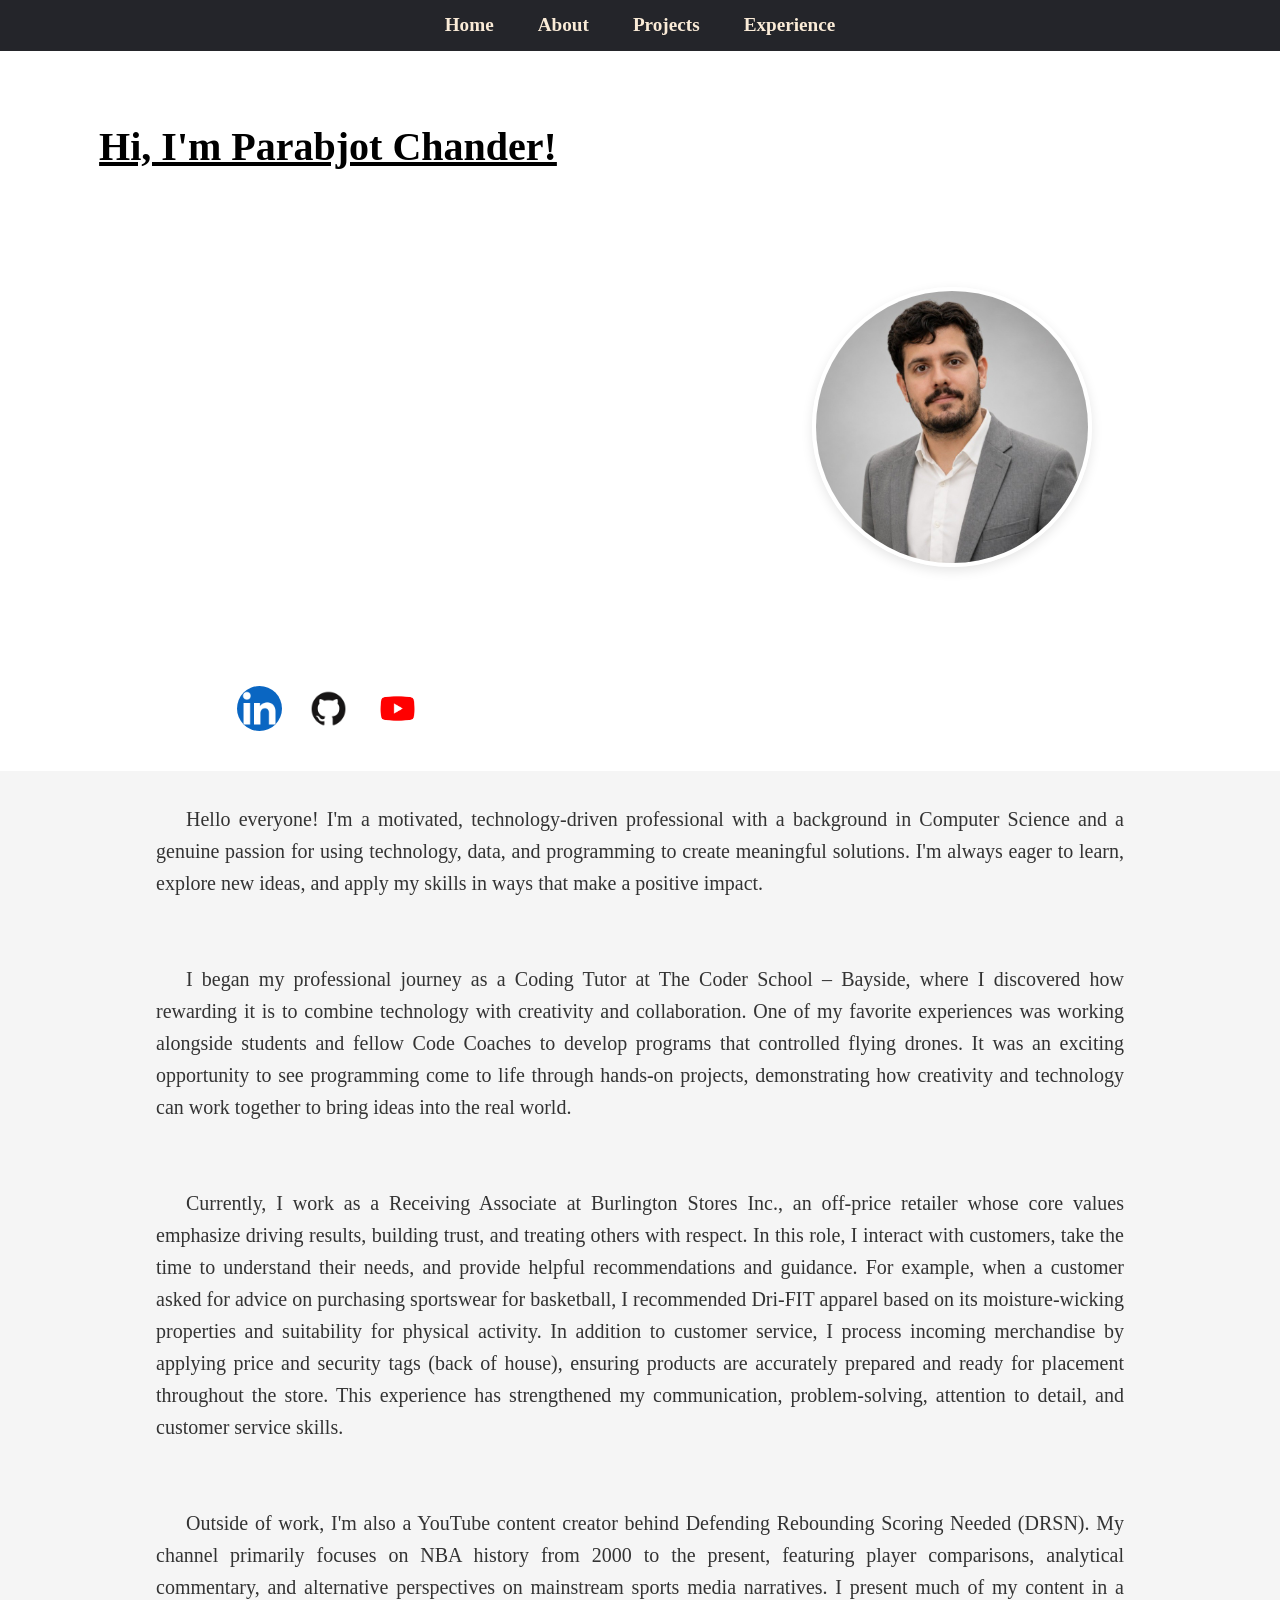
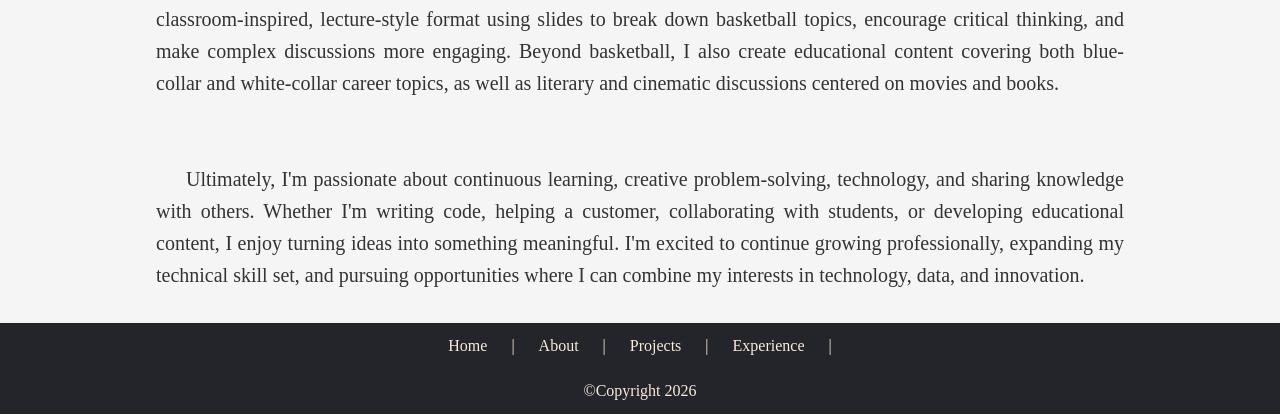
<file: docs/index.html>
<!DOCTYPE html>

<html lang="en">

   <head>
      
      <meta charset="UTF-8">
      <title>Home</title>
      <link rel="stylesheet" href="css/nav_style.css">   
      <link rel="stylesheet" href="css/home_style.css">
   
   </head>

   <body>
      
      <div id ="nav">
         
         <nav>
            
            <ul>
               <li> <a href="index.html"> Home </a> </li>
               <li> <a href="about.html"> About</a> </li>
               <li> <a href="projects.html"> Projects</a> </li>
               <li> <a href="experience.html"> Experience</a> </li>
            </ul>
         
         </nav>
      
      </div>
   
      <div id="body">
         
         <div class="htext">   
            <h2 id="introT">Hi, I'm Parabjot Chander!</h2>
         
            <div id="social">
               <a href="https://www.linkedin.com/in/parabjotchander/"> <img class="imageLinks1" src="images/linkedin.png" alt="Linkedin Link" loading="lazy"> </a>
               <a href="https://github.com/ParabjotChander"> <img class="imageLinks2" src="images/github.png" alt="Github Link" loading="lazy"></a>
               <a href="https://www.youtube.com/@ParabjotChander"> <img class="imageLinks3" src="images/youtube.png" alt="Youtube Link" loading="lazy"></a>
            </div>
         </div>
      
         <div class="profile">
            <img id="prof" src="images/Linkedin Profile Pic Updated.jpeg" alt="My Profile Picture" loading="lazy">   
         </div>
      
      </div>
      
      <div id="Description">

         <p id="introD"> 
            Hello everyone! I'm a motivated, technology-driven professional with a background in Computer Science and a genuine passion for using technology, data, and programming to create meaningful solutions. I'm always eager to learn, explore new ideas, and apply my skills in ways that make a positive impact.
         </p>

         <p id="introD"> 
            I began my professional journey as a Coding Tutor at The Coder School – Bayside, where I discovered how rewarding it is to combine technology with creativity and collaboration. One of my favorite experiences was working alongside students and fellow Code Coaches to develop programs that controlled flying drones. It was an exciting opportunity to see programming come to life through hands-on projects, demonstrating how creativity and technology can work together to bring ideas into the real world.

         </p>

         <p id="introD"> 
            Currently, I work as a Receiving Associate at Burlington Stores Inc., an off-price retailer whose core values emphasize driving results, building trust, and treating others with respect. In this role, I interact with customers, take the time to understand their needs, and provide helpful recommendations and guidance. For example, when a customer asked for advice on purchasing sportswear for basketball, I recommended Dri-FIT apparel based on its moisture-wicking properties and suitability for physical activity. In addition to customer service, I process incoming merchandise by applying price and security tags (back of house), ensuring products are accurately prepared and ready for placement throughout the store. This experience has strengthened my communication, problem-solving, attention to detail, and customer service skills.
         </p>

         <p id="introD"> 
            Outside of work, I'm also a YouTube content creator behind Defending Rebounding Scoring Needed (DRSN). My channel primarily focuses on NBA history from 2000 to the present, featuring player comparisons, analytical commentary, and alternative perspectives on mainstream sports media narratives. I present much of my content in a classroom-inspired, lecture-style format using slides to break down basketball topics, encourage critical thinking, and make complex discussions more engaging. Beyond basketball, I also create educational content covering both blue-collar and white-collar career topics, as well as literary and cinematic discussions centered on movies and books.
         </p>
      
         <p id="introD"> 
            Ultimately, I'm passionate about continuous learning, creative problem-solving, technology, and sharing knowledge with others. Whether I'm writing code, helping a customer, collaborating with students, or developing educational content, I enjoy turning ideas into something meaningful. I'm excited to continue growing professionally, expanding my technical skill set, and pursuing opportunities where I can combine my interests in technology, data, and innovation.
         </p>
      
      </div>
      
      
      <footer id="foot">
         
         <div id="upperFoot">
            
            <p> <a href="index.html"> Home </a> </p>
            <p> | </p>
            <p> <a href="about.html"> About</a> </p>
            <p> | </p>
            <p> <a href="projects.html"> Projects</a> </p>
            <p> | </p>
            <p> <a href="experience.html"> Experience</a></p>
            <p> | </p>

         </div>
      
         <div id="lowerFoot">
            <p>&copy;Copyright 2026</p>
         </div>
      
      </footer>
   
   </body>

</html>
</file>
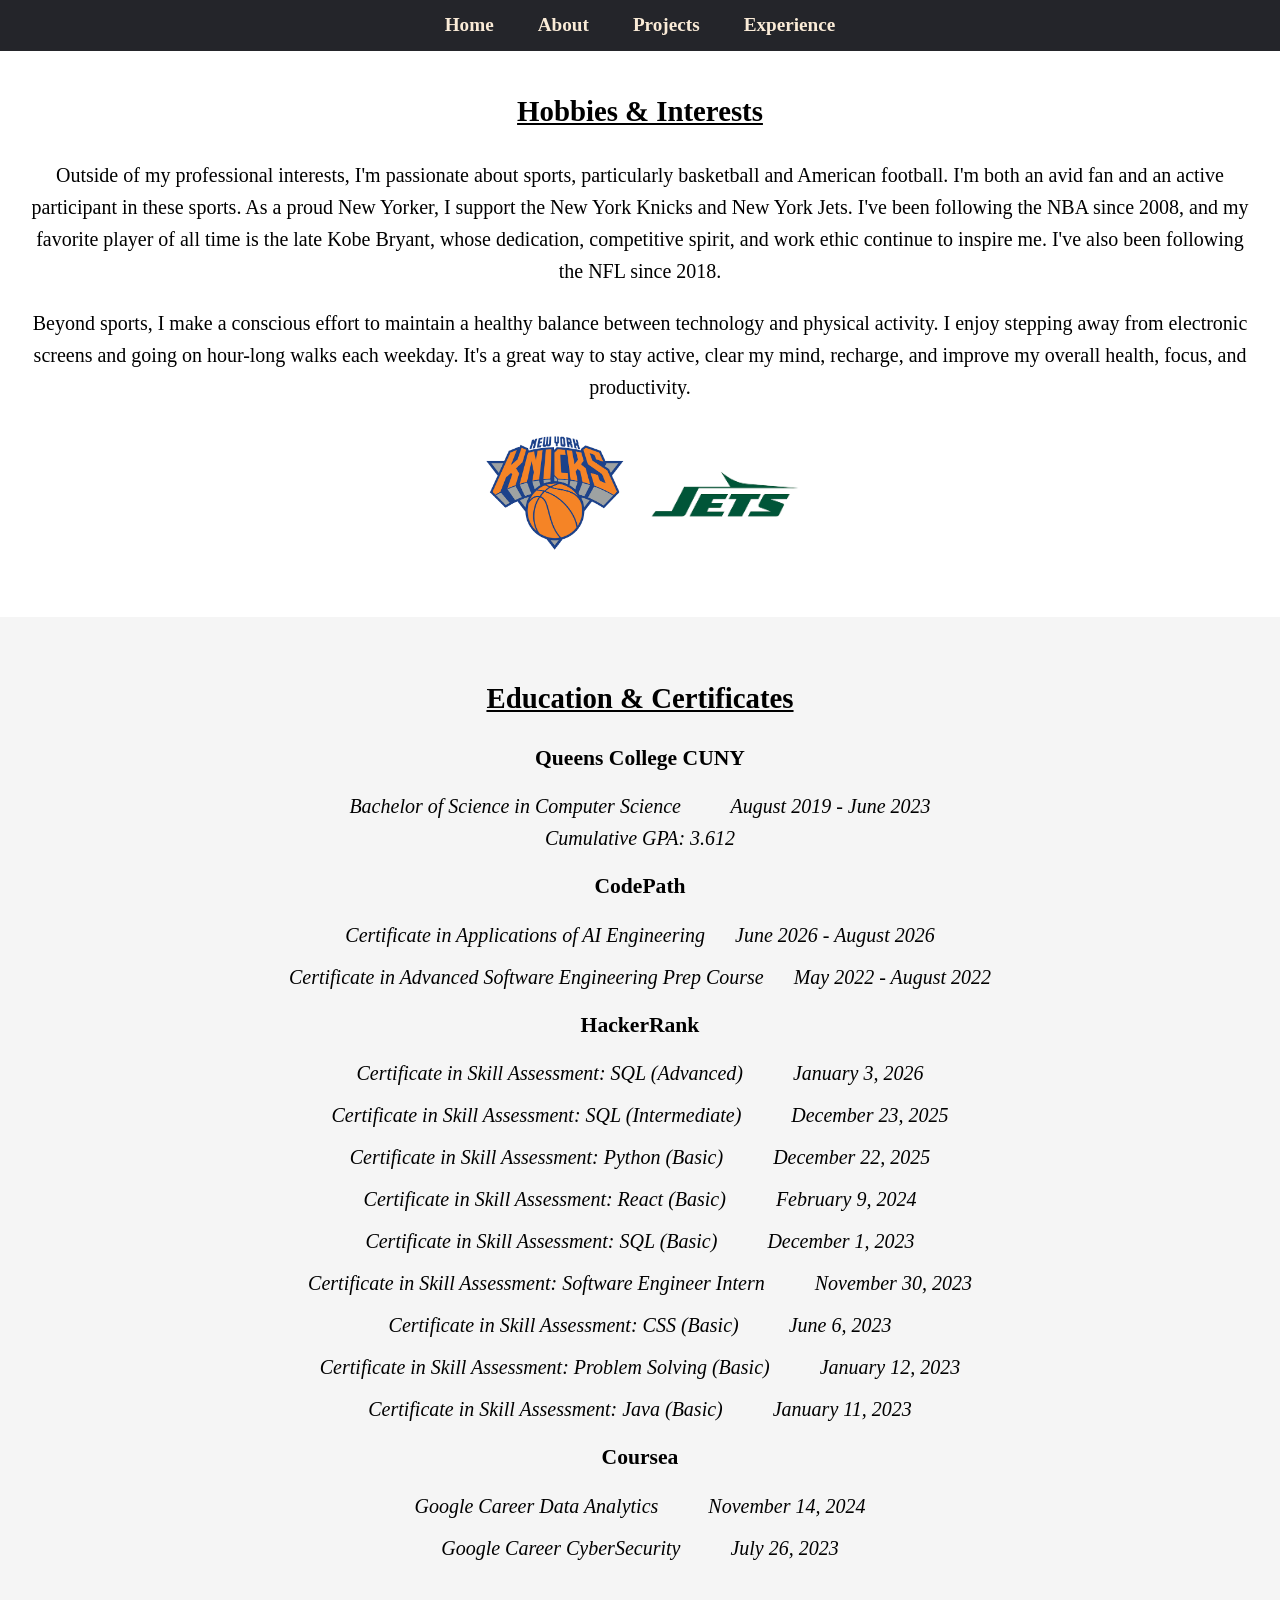
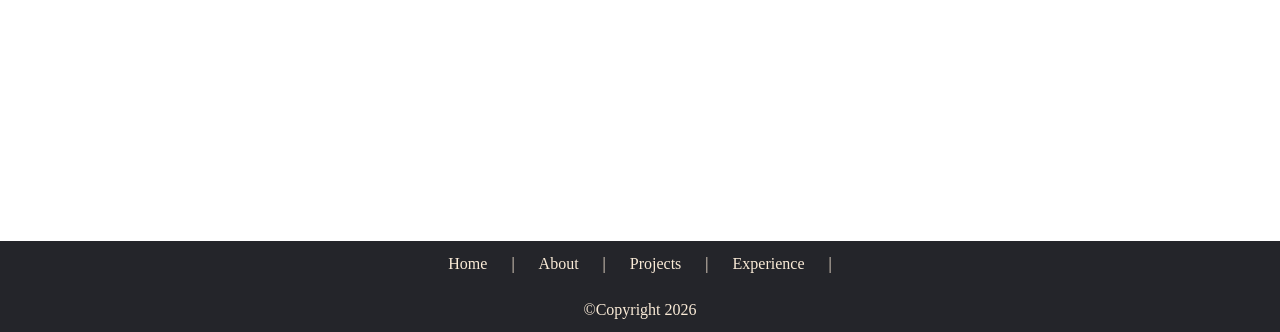
<file: docs/about.html>
<!DOCTYPE html>

<html lang="en">

   <head>
      
      <meta charset="UTF-8">
      <title>About</title>
      <link rel="stylesheet" href="css/nav_style.css">
      <link rel="stylesheet" href="css/about_style.css">
   
   </head>

   <body>
      
      <div id ="nav">
         
         <nav>
            
            <ul>
               <li> <a href="index.html"> Home </a> </li>
               <li> <a href="about.html"> About</a> </li>
               <li> <a href="projects.html"> Projects</a> </li>
               <li> <a href="experience.html"> Experience</a> </li>
            </ul>
         
         </nav>
      
      </div>
   
      <div id="body">
         
         <div id="hobbies">

            <h2>Hobbies & Interests</h2>
            
            <p>Outside of my professional interests, I'm passionate about sports, particularly basketball and American football. I'm both an avid fan and an active participant in these sports. As a proud New Yorker, I support the New York Knicks and New York Jets. I've been following the NBA since 2008, and my favorite player of all time is the late Kobe Bryant, whose dedication, competitive spirit, and work ethic continue to inspire me. I've also been following the NFL since 2018.</p>
         
            <p>Beyond sports, I make a conscious effort to maintain a healthy balance between technology and physical activity. I enjoy stepping away from electronic screens and going on hour-long walks each weekday. It's a great way to stay active, clear my mind, recharge, and improve my overall health, focus, and productivity.</p>
         
            <div id="hobbies_images">

               <img src="images/New York Knicks Logo.png" alt="New York Knicks Logo" loading="lazy">
            
               <img src="images/New York Jets Logo.png" alt="New York Jets Logo" loading="lazy">
         
            </div>
         
         </div>
         
         <div id="school">
            
            <h2>Education & Certificates</h2>
            
            <p class="sub"> Queens College CUNY</p>
            <p class="det">Bachelor of Science in Computer Science &nbsp;&nbsp;&nbsp;&nbsp;&nbsp;&nbsp;&nbsp;&nbsp;  August 2019 - June 2023	<br> Cumulative GPA: 3.612 </p>
            <p class="sub"> CodePath</p>
            <p class="det"> Certificate in Applications of AI Engineering &nbsp;&nbsp;&nbsp;&nbsp; June 2026 - August 2026 </p>
            <p class="det"> Certificate in Advanced Software Engineering Prep Course &nbsp;&nbsp;&nbsp;&nbsp; May 2022 - August 2022 </p>
            <p class="sub">HackerRank </p>
            <p class="det"> Certificate in Skill Assessment: SQL (Advanced) &nbsp;&nbsp;&nbsp;&nbsp;&nbsp;&nbsp;&nbsp;&nbsp; January 3, 2026 </p>
            <p class="det"> Certificate in Skill Assessment: SQL (Intermediate) &nbsp;&nbsp;&nbsp;&nbsp;&nbsp;&nbsp;&nbsp;&nbsp; December 23, 2025 </p>
            <p class="det"> Certificate in Skill Assessment: Python (Basic) &nbsp;&nbsp;&nbsp;&nbsp;&nbsp;&nbsp;&nbsp;&nbsp; December 22, 2025 </p>
            <p class="det"> Certificate in Skill Assessment: React (Basic) &nbsp;&nbsp;&nbsp;&nbsp;&nbsp;&nbsp;&nbsp;&nbsp; February 9, 2024 </p>
            <p class="det"> Certificate in Skill Assessment: SQL (Basic) &nbsp;&nbsp;&nbsp;&nbsp;&nbsp;&nbsp;&nbsp;&nbsp; December 1, 2023 </p>
            <p class="det"> Certificate in Skill Assessment: Software Engineer Intern &nbsp;&nbsp;&nbsp;&nbsp;&nbsp;&nbsp;&nbsp;&nbsp; November 30, 2023 </p>
            <p class="det"> Certificate in Skill Assessment: CSS (Basic) &nbsp;&nbsp;&nbsp;&nbsp;&nbsp;&nbsp;&nbsp;&nbsp; June 6, 2023 </p>
            <p class="det"> Certificate in Skill Assessment: Problem Solving (Basic) &nbsp;&nbsp;&nbsp;&nbsp;&nbsp;&nbsp;&nbsp;&nbsp; January 12, 2023 </p>
            <p class="det"> Certificate in Skill Assessment: Java (Basic)  &nbsp;&nbsp;&nbsp;&nbsp;&nbsp;&nbsp;&nbsp;&nbsp; January 11, 2023 </p>
            <p class="sub"> Coursea </p>
            <p class="det"> Google Career Data Analytics &nbsp;&nbsp;&nbsp;&nbsp;&nbsp;&nbsp;&nbsp;&nbsp; November 14, 2024 </p>
            <p class="det"> Google Career CyberSecurity &nbsp;&nbsp;&nbsp;&nbsp;&nbsp;&nbsp;&nbsp;&nbsp; July 26, 2023 </p>
            
         
         </div>
         
         
         <div id="name">

            <div class="lettersAB show">
               <h2 class="nbaHuge">P</h2>
               <p class="nbaSmall">Patient</p>
            </div>   
   
            <div class="lettersAB">
               <h2 class="nbaHuge">A</h2>
               <p class="nbaSmall">Adequate</p>
            </div> 
   
            <div class="lettersAB">
               <h2 class="nbaHuge">R</h2>
               <p class="nbaSmall">Ready</p>
            </div> 
   
            <div class="lettersAB">
               <h2 class="nbaHuge">A</h2>
               <p class="nbaSmall">Accountable</p>
            </div> 
   
            <div class="lettersAB">
               <h2 class="nbaHuge">B</h2>
               <p class="nbaSmall">Bright-Eyed</p>
            </div> 
   
            <div class="lettersAB">
               <h2 class="nbaHuge">J</h2>
               <p class="nbaSmall">Joyous</p>
            </div> 
   
            <div class="lettersAB">
               <h2 class="nbaHuge">O</h2>
               <p class="nbaSmall">Objective</p>
            </div> 
   
            <div class="lettersAB">
               <h2 class="nbaHuge">T</h2>
               <p class="nbaSmall">Trustworthy</p>
            </div> 
         
         </div>
      
      </div>
      
      
      <footer id="foot">
         
         <div id="upperFoot">
            
            <p> <a href="index.html"> Home </a> </p>
            <p> | </p>
            <p> <a href="about.html"> About</a> </p>
            <p> | </p>
            <p> <a href="projects.html"> Projects</a> </p>
            <p> | </p>
            <p> <a href="experience.html"> Experience</a></p>
            <p> | </p>

         </div>
      
         <div id="lowerFoot">
            <p>&copy;Copyright 2026</p>
         </div>
      
      </footer>
   
      <script src="js/about.js"></script>
   
   </body>

</html>
</file>
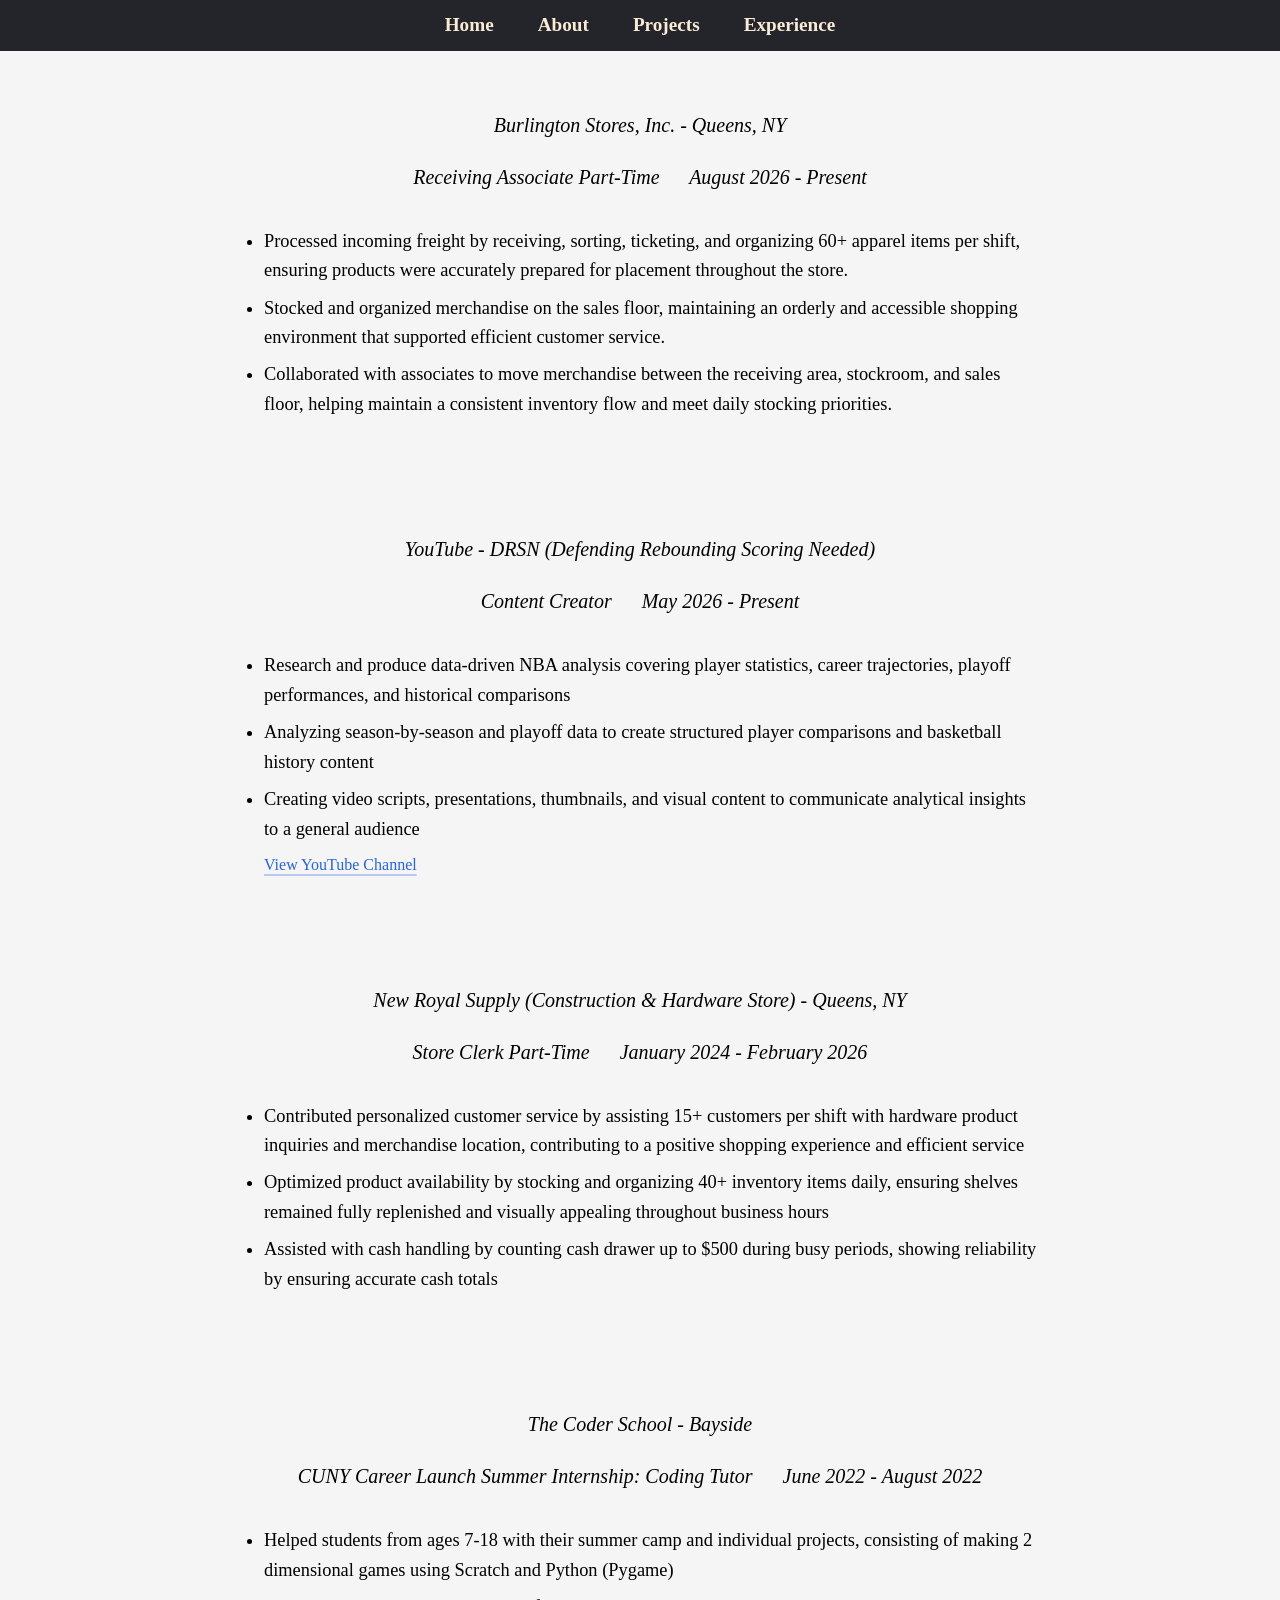
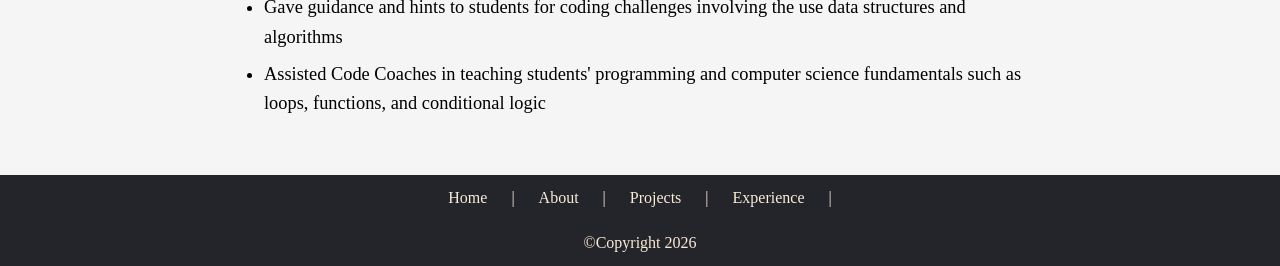
<file: docs/experience.html>
<!DOCTYPE html>

<html lang="en">

   <head>
      
      <meta charset="UTF-8">
      <title>Experience</title>
      <link rel="stylesheet" href="css/nav_style.css">
      <link rel="stylesheet" href="css/experience_style.css">
   
   </head>

   <body>
      
      <div id ="nav">
         
         <nav>
            
            <ul>
               <li> <a href="index.html"> Home </a> </li>
               <li> <a href="about.html"> About</a> </li>
               <li> <a href="projects.html"> Projects</a> </li>
               <li> <a href="experience.html"> Experience</a> </li>
            </ul>
         
         </nav>
      
      </div>
   
      <div id="body">
         
         <div id="work">
            
            <p>Burlington Stores, Inc. - Queens, NY</p>
            <p>Receiving Associate Part-Time &nbsp;&nbsp;&nbsp;&nbsp; August 2026 - Present </p>
            
            <ul>
               <li>Processed incoming freight by receiving, sorting, ticketing, and organizing 60+ apparel items per shift, ensuring products were accurately prepared for placement throughout the store. </li>
               <li>Stocked and organized merchandise on the sales floor, maintaining an orderly and accessible shopping environment that supported efficient customer service.</li>
               <li>Collaborated with associates to move merchandise between the receiving area, stockroom, and sales floor, helping maintain a consistent inventory flow and meet daily stocking priorities. </li>
            </ul>
         
         </div>
         
         <div id="work">
            
            <p>YouTube - DRSN (Defending Rebounding Scoring Needed) </p>
            <p>Content Creator &nbsp;&nbsp;&nbsp;&nbsp; May 2026 - Present </p>
            
            <ul>
               <li>Research and produce data-driven NBA analysis covering player statistics, career trajectories, playoff performances, and historical comparisons </li>
               <li>Analyzing season-by-season and playoff data to create structured player comparisons and basketball history content </li>
               <li>Creating video scripts, presentations, thumbnails, and visual content to communicate analytical insights to a general audience </li>
               <a href="https://www.youtube.com/@ParabjotChander" target="_blank">View YouTube Channel</a>
            </ul>
         
         </div>

         <div id="work">
            
            <p>New Royal Supply (Construction & Hardware Store) - Queens, NY </p>
            <p>Store Clerk Part-Time &nbsp;&nbsp;&nbsp;&nbsp; January 2024 - February 2026 </p>
            
            <ul>
               <li>Contributed personalized customer service by assisting 15+ customers per shift with hardware product inquiries and merchandise location, contributing to a positive shopping experience and efficient service </li>
               <li>Optimized product availability by stocking and organizing 40+ inventory items daily, ensuring shelves remained fully replenished and visually appealing throughout business hours</li>
               <li>Assisted with cash handling by counting cash drawer up to $500 during busy periods, showing reliability by ensuring accurate cash totals </li>
            </ul>
         
         </div>
         
         <div id="work">
            
            <p>The Coder School - Bayside </p>
            <p>CUNY Career Launch Summer Internship: Coding Tutor &nbsp;&nbsp;&nbsp;&nbsp; June 2022 - August 2022 </p>
            
            <ul>
               <li>Helped students from ages 7-18 with their summer camp and individual projects, consisting of making 2 dimensional games using Scratch and Python (Pygame) </li>
               <li>Gave guidance and hints to students for coding challenges involving the use data structures and algorithms </li>
               <li>Assisted Code Coaches in teaching students' programming and computer science fundamentals such as loops, functions, and conditional logic </li>
            </ul>
         
         </div>
      
      </div>
      
      
      <footer id="foot">
         
         <div id="upperFoot">
            
            <p> <a href="index.html"> Home </a> </p>
            <p> | </p>
            <p> <a href="about.html"> About</a> </p>
            <p> | </p>
            <p> <a href="projects.html"> Projects</a> </p>
            <p> | </p>
            <p> <a href="experience.html"> Experience</a></p>
            <p> | </p>

         </div>
      
         <div id="lowerFoot">
            <p>&copy;Copyright 2026</p>
         </div>
      
      </footer>
   
   </body>

</html>
</file>
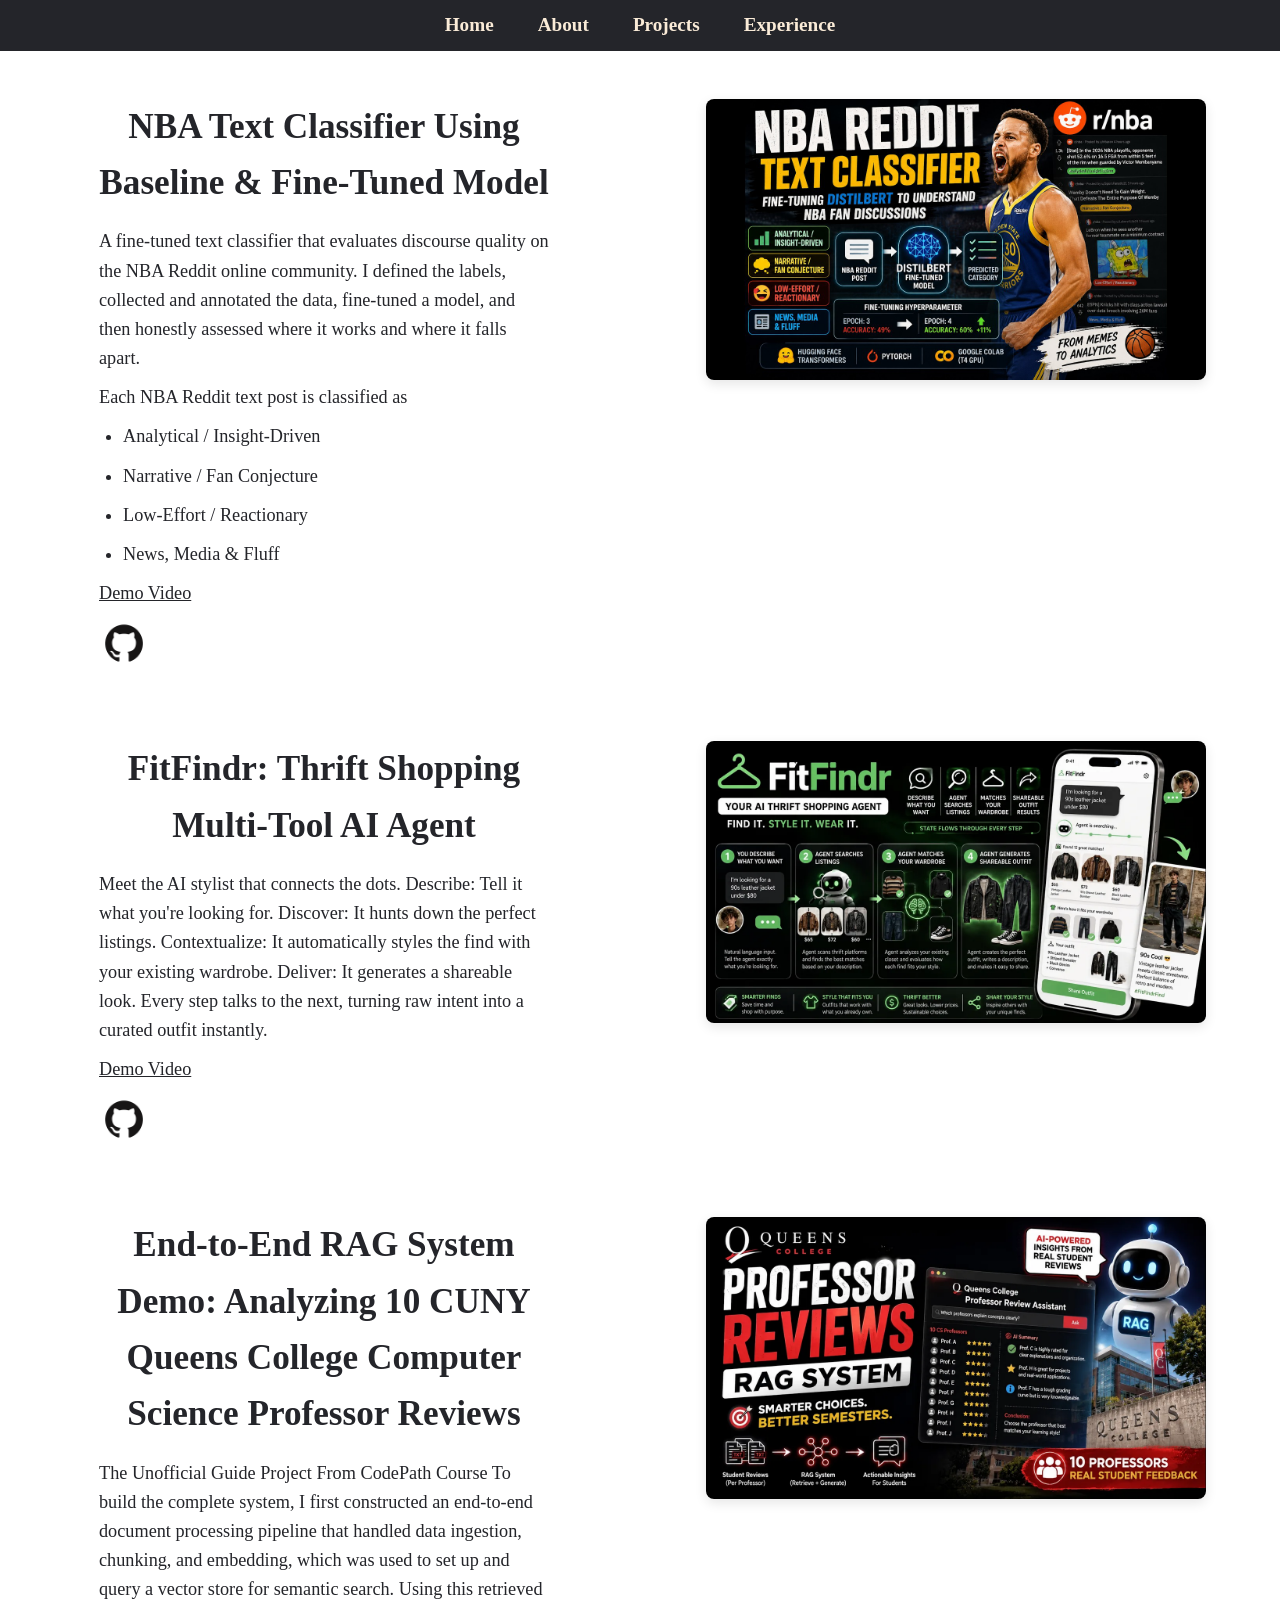
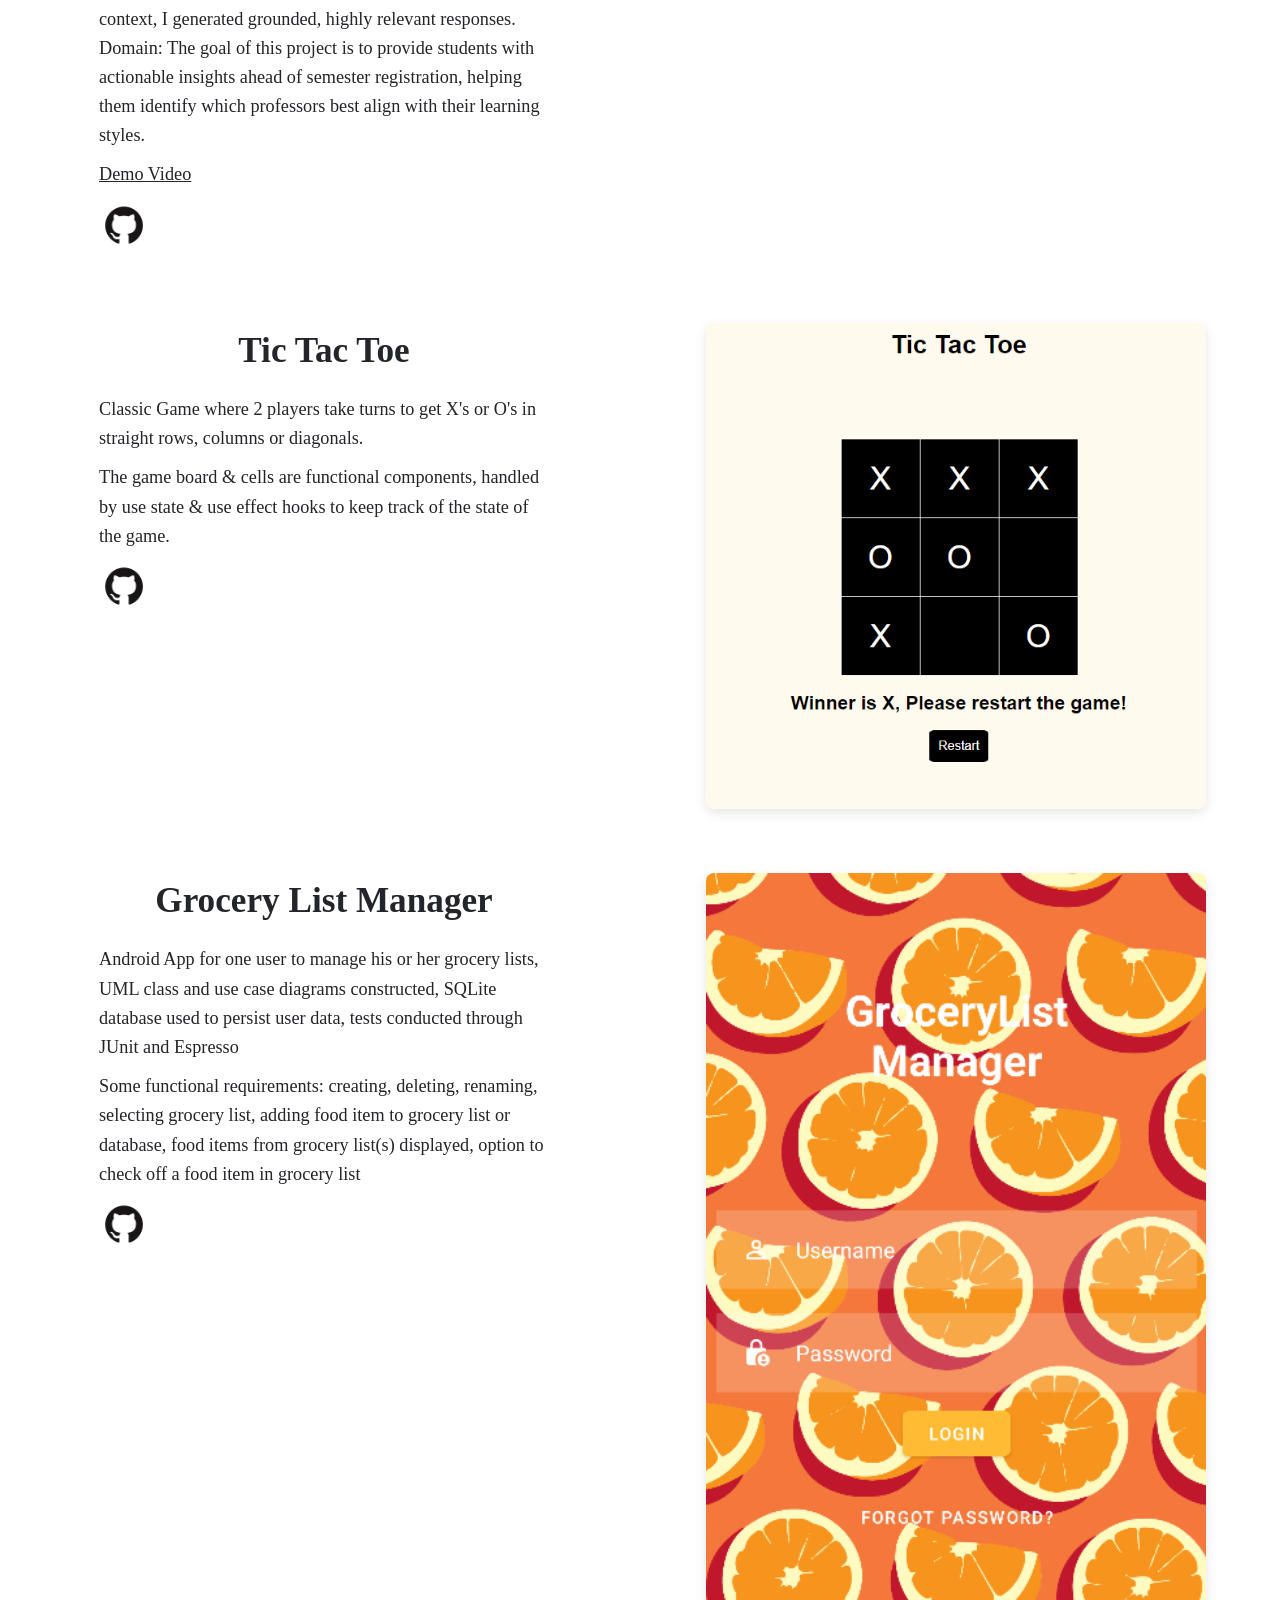
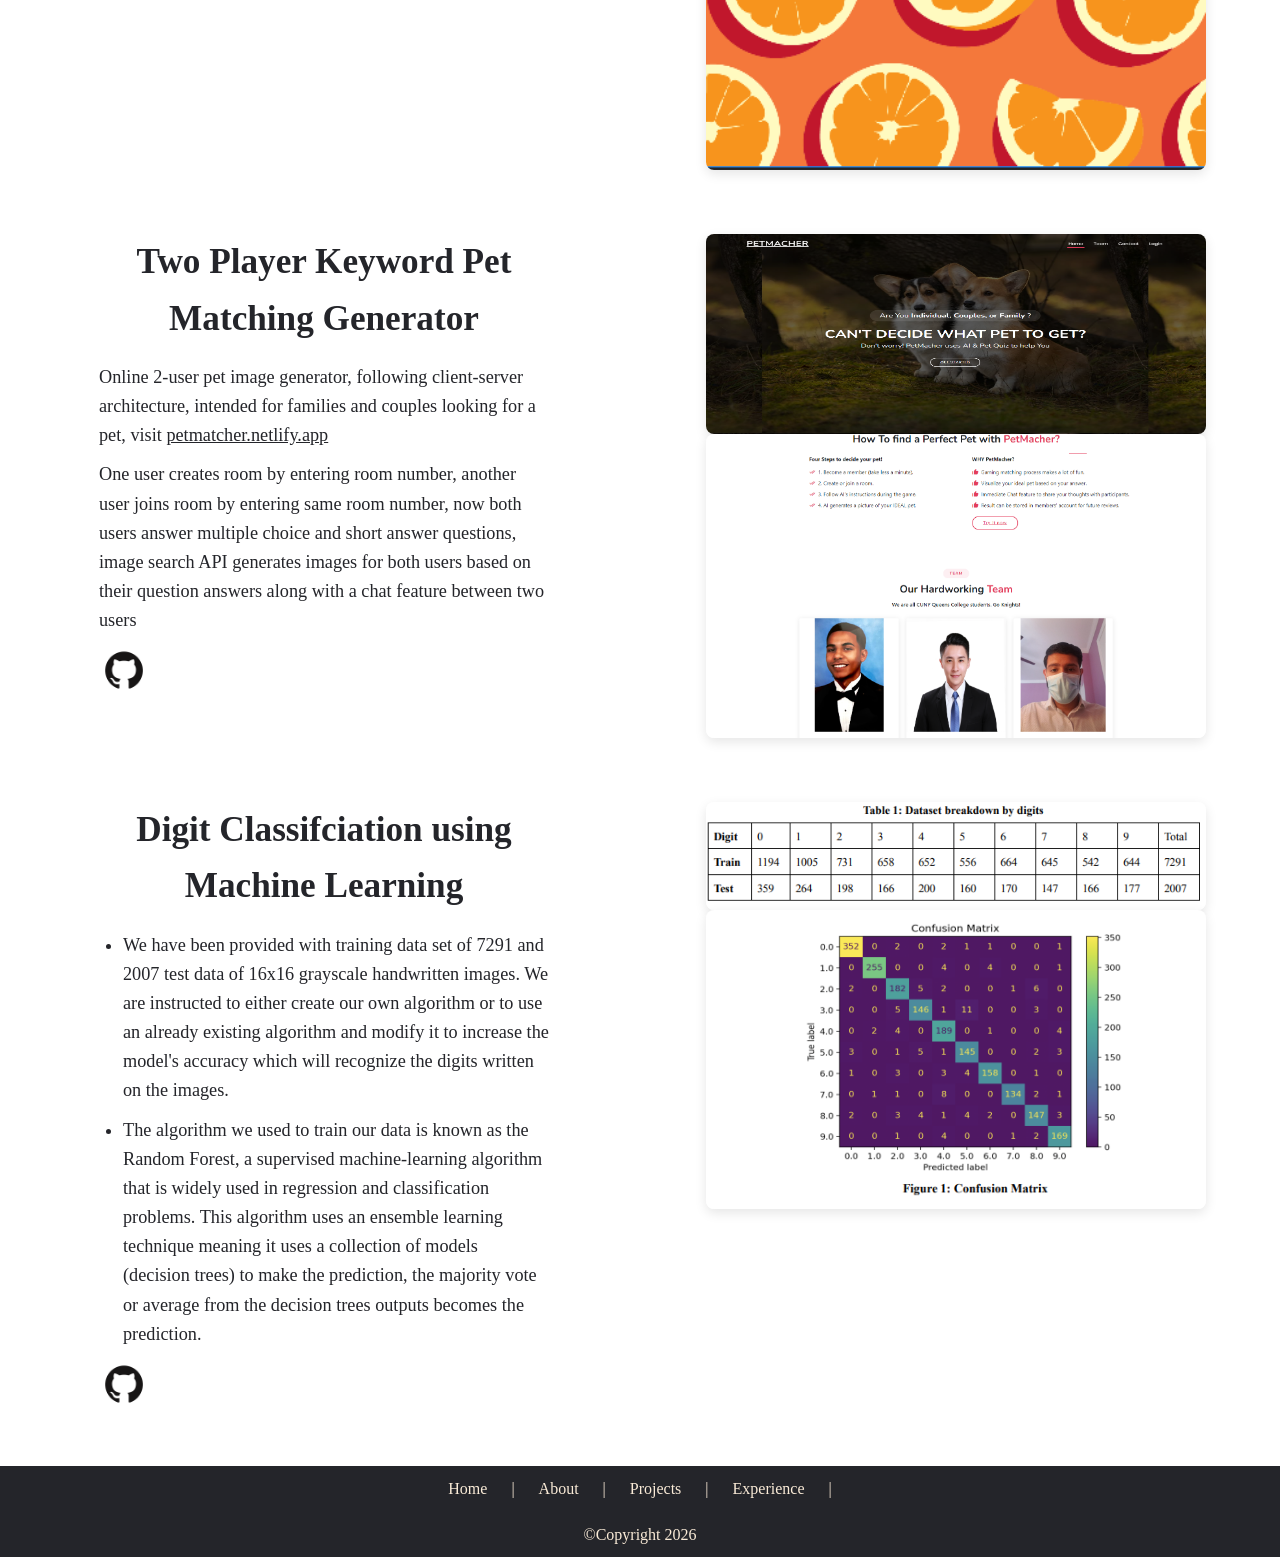
<file: docs/projects.html>
<!DOCTYPE html>

<html lang="en">

   <head>
      
      <meta charset="UTF-8">
      <title>Projects</title>
      <link rel="stylesheet" href="css/nav_style.css">
      <link rel="stylesheet" href="css/project_style.css">
   
   </head>

   <body>
      
      <div id ="nav">
         
         <nav>
            
            <ul>
               <li> <a href="index.html"> Home </a> </li>
               <li> <a href="about.html"> About</a> </li>
               <li> <a href="projects.html"> Projects</a> </li>
               <li> <a href="experience.html"> Experience</a> </li>
            </ul>
         
         </nav>
      
      </div>
   
      <div id="projects_description">
         
         <div class="project_writing">

            <h2>NBA Text Classifier Using Baseline & Fine-Tuned Model</h2>
            
            <p>A fine-tuned text classifier that evaluates discourse quality on the NBA Reddit online community. I defined the labels, collected and annotated the data, fine-tuned a model, and then honestly assessed where it works and where it falls apart.</p>
            
            <p> Each NBA Reddit text post is classified as </p>
            
            <ul>
               <li>Analytical / Insight-Driven </li>
               <li>Narrative / Fan Conjecture</li>
               <li>Low-Effort / Reactionary</li>
               <li>News, Media & Fluff</li>
            </ul>

            <p> <a href="https://www.youtube.com/watch?v=2aNKBTbw5bM&list=PLuNLpcECNccBRJeJnoZNetFhwpcoztI1s&index=3">Demo Video </a> </p>
            
            <p> <a href="https://github.com/ParabjotChander/ai201-project3-takemeter"> <img src="images/github.png" alt="Github Link"> </a> </p>
             
         </div>

         <div class="project_image">
            <img src="images/text_classifier.jpg" alt="NBA Text Classifier screenshot" loading="lazy">
         </div>

         <div class="project_writing">
            
            <h2>FitFindr: Thrift Shopping Multi-Tool AI Agent</h2>
            
            <p>Meet the AI stylist that connects the dots.

               Describe: Tell it what you're looking for.

               Discover: It hunts down the perfect listings.

               Contextualize: It automatically styles the find with your existing wardrobe.

               Deliver: It generates a shareable look.
               
               Every step talks to the next, turning raw intent into a curated outfit instantly.
            </p>

            <p> <a href="https://www.youtube.com/watch?v=oHG1U0Y0IVw&list=PLuNLpcECNccBRJeJnoZNetFhwpcoztI1s&index=2">Demo Video </a> </p>
            
            <p> <a href="https://github.com/ParabjotChander/ai201-project2-fitfindr-starter"> <img src="images/github.png" alt="Github Link"> </a> </p>
         
         </div>

         <div class="project_image">
            <img src="images/fitfindr.webp" alt="FitFindr screenshot" loading="lazy">
         </div>
         
         <div class="project_writing">
            
            <h2>End-to-End RAG System Demo: Analyzing 10 CUNY Queens College Computer Science Professor Reviews</h2>
         
            <p>
               The Unofficial Guide Project From CodePath Course
               
               To build the complete system, I first constructed an end-to-end document processing pipeline that handled data ingestion, chunking, and embedding, which was used to set up and query a vector store for semantic search. Using this retrieved context, I generated grounded, highly relevant responses.

               Domain: The goal of this project is to provide students with actionable insights ahead of semester registration, helping them identify which professors best align with their learning styles.
            </p>

            <p> <a href="https://www.youtube.com/watch?v=WIvRq599aNc">Demo Video </a> </p>
            <p> <a href="https://github.com/ParabjotChander/ai201-project1-unofficial-guide-starter"> <img src="images/github.png" alt="Github Link"> </a> </p>

         </div>

         <div class="project_image">
            <img src="images/ragsystem.webp" alt="RAG System Project screenshot" loading="lazy">
         </div>
         
         <div class="project_writing">
            
            <h2>Tic Tac Toe</h2>
            
             <p> Classic Game where 2 players take turns to get X's or O's in straight rows, columns or diagonals.</p>
             <p> The game board & cells are functional components, handled by use state & use effect hooks to keep track of the state of the game. </p>
             <p> <a href="https://github.com/ParabjotChander/Tic-Tac-Toe"> <img src="images/github.png" alt="Github Link"> </a> </p>
         </div>
         
         <div class="project_image">
            <img src="images/tictactoe.PNG" alt="Tic Tac Toe Project screenshot" loading="lazy">
         </div>
         
         <div class="project_writing">
            
            <h2> Grocery List Manager</h2>
            
             <p> Android App for one user to manage his or her grocery lists, UML class and use case diagrams constructed, SQLite database used to persist user data, tests conducted through JUnit and Espresso  </p>
             <p> Some functional requirements: creating, deleting, renaming, selecting grocery list, adding food item to grocery list or database, food items from grocery list(s) displayed, option to check off a food item in grocery list  </p>
             <p> <a href="https://github.com/qc-se-fall2022/370Fall22Sec34Team4"> <img src="images/github.png" alt="Github Link"> </a> </p>
         </div>

         <div class="project_image">
            <img src="images/p3s1.png" alt="Project 3 screenshot1" loading="lazy">
         </div>
         
         <div class="project_writing">
            
            <h2> Two Player Keyword Pet Matching Generator</h2>
         
            <p> Online 2-user pet image generator, following client-server architecture, intended for families and couples looking for a pet, visit <a href="https://petmatcher.netlify.app/"> petmatcher.netlify.app</a> </p>
            <p> One user creates room by entering room number, another user joins room by entering same room number, now both users answer multiple choice and short answer questions, image search API generates images for both users based on their question answers along with a chat feature between two users  </p>
            <p> <a href="https://github.com/ryanmohamed/pandagum-client"> <img src="images/github.png" alt="Github Link"> </a> </p>
         </div>
      
         <div class="project_image">
            <img src="images/p2s1.png" alt="project 1 screenshot1" loading="lazy" style="max-height:200px;">
            <img src="images/p2s2.png" alt="project 2 screenshot2" loading="lazy">   
         </div>
         
         <div class="project_writing">
            <h2> Digit Classifciation using Machine Learning </h2>

            <ul>
               
               <li>
                  We have been provided with training data set of 7291 and 2007 test data of 16x16 grayscale handwritten images. 
                  We are instructed to either create our own algorithm or to use an already existing algorithm and modify it to increase the model's accuracy which will recognize the digits written on the images.
               </li>
            
               <li>
                  The algorithm we used to train our data is known as the Random Forest, a supervised machine-learning algorithm that is widely used in regression and classification problems. 
                  This algorithm uses an ensemble learning technique meaning it uses a collection of models (decision trees) to make the prediction, the majority vote or average from the decision trees outputs becomes the prediction.
               </li>
            
            </ul>
         
            <p> <a href="https://github.com/Hassan-057/Digit-Classification"> <img src="images/github.png" alt="Github Link"> </a> </p>
         
         </div>
      
         <div class="project_image">
            <img src="images/p1s1.png" alt="project 1 screenshot1" loading="lazy">
            <img src="images/p1s2.png" alt="project 1 screenshot2" loading="lazy">
         </div>  

      
      </div>
      
      
      <footer id="foot">
         
         <div id="upperFoot">
            
            <p> <a href="index.html"> Home </a> </p>
            <p> | </p>
            <p> <a href="about.html"> About</a> </p>
            <p> | </p>
            <p> <a href="projects.html"> Projects</a> </p>
            <p> | </p>
            <p> <a href="experience.html"> Experience</a></p>
            <p> | </p>

         </div>
      
         <div id="lowerFoot">
            <p>&copy;Copyright 2026</p>
         </div>
      
      </footer>
      
   
   
   </body>

</html>
</file>
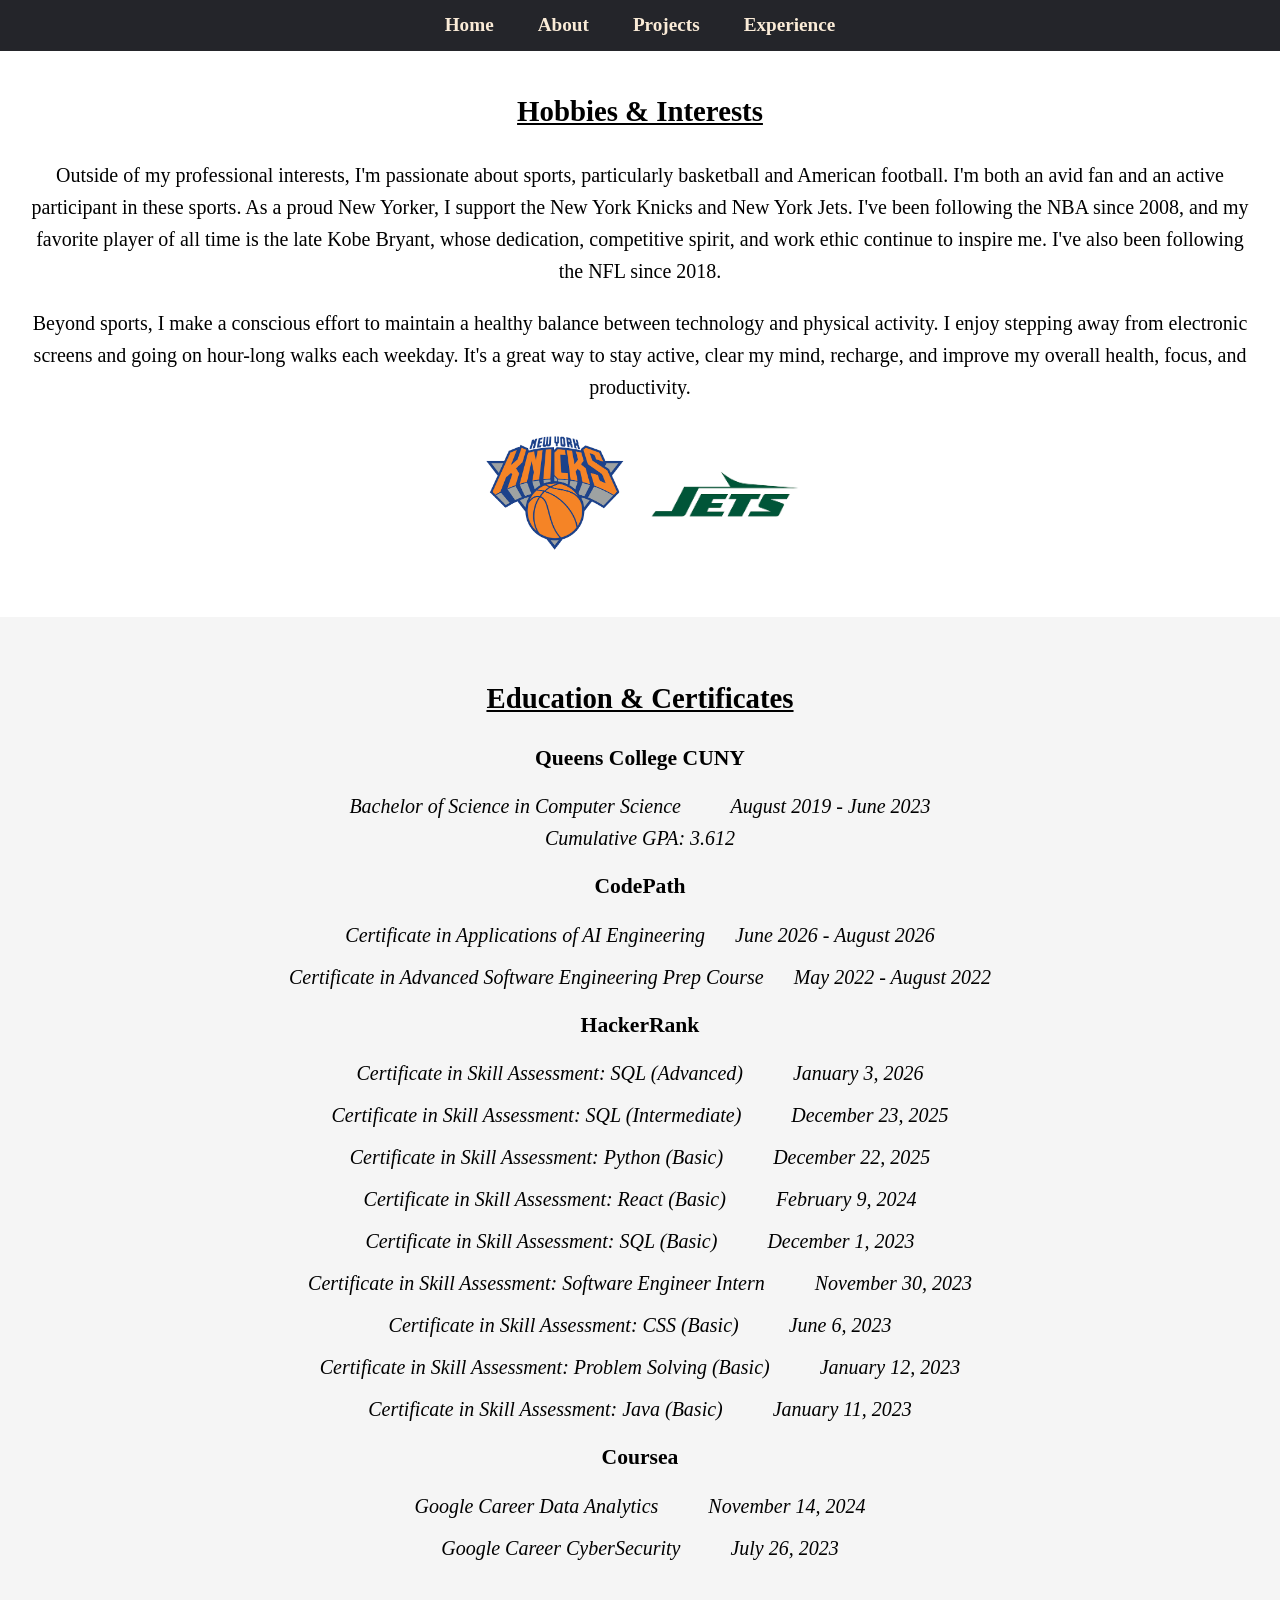
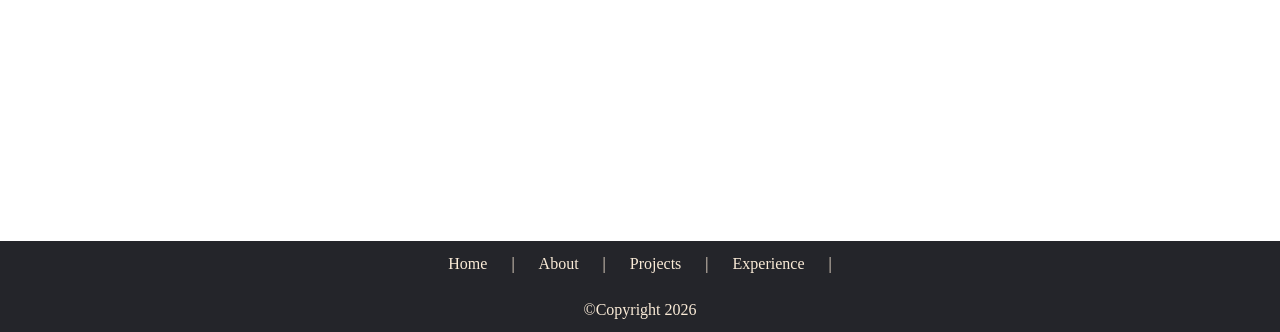
<file: Web Pages/about.html>
<!DOCTYPE html>

<html lang="en">

   <head>
      
      <meta charset="UTF-8">
      <title>About</title>
      <link rel="stylesheet" href="css/nav_style.css">
      <link rel="stylesheet" href="css/about_style.css">
   
   </head>

   <body>
      
      <div id ="nav">
         
         <nav>
            
            <ul>
               <li> <a href="home.html"> Home </a> </li>
               <li> <a href="about.html"> About</a> </li>
               <li> <a href="projects.html"> Projects</a> </li>
               <li> <a href="experience.html"> Experience</a> </li>
            </ul>
         
         </nav>
      
      </div>
   
      <div id="body">
         
         <div id="hobbies">

            <h2>Hobbies & Interests</h2>
            
            <p>Outside of my professional interests, I'm passionate about sports, particularly basketball and American football. I'm both an avid fan and an active participant in these sports. As a proud New Yorker, I support the New York Knicks and New York Jets. I've been following the NBA since 2008, and my favorite player of all time is the late Kobe Bryant, whose dedication, competitive spirit, and work ethic continue to inspire me. I've also been following the NFL since 2018.</p>
         
            <p>Beyond sports, I make a conscious effort to maintain a healthy balance between technology and physical activity. I enjoy stepping away from electronic screens and going on hour-long walks each weekday. It's a great way to stay active, clear my mind, recharge, and improve my overall health, focus, and productivity.</p>
         
            <div id="hobbies_images">

               <img src="images/New York Knicks Logo.png" alt="New York Knicks Logo" loading="lazy">
            
               <img src="images/New York Jets Logo.png" alt="New York Jets Logo" loading="lazy">
         
            </div>
         
         </div>
         
         <div id="school">
            
            <h2>Education & Certificates</h2>
            
            <p class="sub"> Queens College CUNY</p>
            <p class="det">Bachelor of Science in Computer Science &nbsp;&nbsp;&nbsp;&nbsp;&nbsp;&nbsp;&nbsp;&nbsp;  August 2019 - June 2023	<br> Cumulative GPA: 3.612 </p>
            <p class="sub"> CodePath</p>
            <p class="det"> Certificate in Applications of AI Engineering &nbsp;&nbsp;&nbsp;&nbsp; June 2026 - August 2026 </p>
            <p class="det"> Certificate in Advanced Software Engineering Prep Course &nbsp;&nbsp;&nbsp;&nbsp; May 2022 - August 2022 </p>
            <p class="sub">HackerRank </p>
            <p class="det"> Certificate in Skill Assessment: SQL (Advanced) &nbsp;&nbsp;&nbsp;&nbsp;&nbsp;&nbsp;&nbsp;&nbsp; January 3, 2026 </p>
            <p class="det"> Certificate in Skill Assessment: SQL (Intermediate) &nbsp;&nbsp;&nbsp;&nbsp;&nbsp;&nbsp;&nbsp;&nbsp; December 23, 2025 </p>
            <p class="det"> Certificate in Skill Assessment: Python (Basic) &nbsp;&nbsp;&nbsp;&nbsp;&nbsp;&nbsp;&nbsp;&nbsp; December 22, 2025 </p>
            <p class="det"> Certificate in Skill Assessment: React (Basic) &nbsp;&nbsp;&nbsp;&nbsp;&nbsp;&nbsp;&nbsp;&nbsp; February 9, 2024 </p>
            <p class="det"> Certificate in Skill Assessment: SQL (Basic) &nbsp;&nbsp;&nbsp;&nbsp;&nbsp;&nbsp;&nbsp;&nbsp; December 1, 2023 </p>
            <p class="det"> Certificate in Skill Assessment: Software Engineer Intern &nbsp;&nbsp;&nbsp;&nbsp;&nbsp;&nbsp;&nbsp;&nbsp; November 30, 2023 </p>
            <p class="det"> Certificate in Skill Assessment: CSS (Basic) &nbsp;&nbsp;&nbsp;&nbsp;&nbsp;&nbsp;&nbsp;&nbsp; June 6, 2023 </p>
            <p class="det"> Certificate in Skill Assessment: Problem Solving (Basic) &nbsp;&nbsp;&nbsp;&nbsp;&nbsp;&nbsp;&nbsp;&nbsp; January 12, 2023 </p>
            <p class="det"> Certificate in Skill Assessment: Java (Basic)  &nbsp;&nbsp;&nbsp;&nbsp;&nbsp;&nbsp;&nbsp;&nbsp; January 11, 2023 </p>
            <p class="sub"> Coursea </p>
            <p class="det"> Google Career Data Analytics &nbsp;&nbsp;&nbsp;&nbsp;&nbsp;&nbsp;&nbsp;&nbsp; November 14, 2024 </p>
            <p class="det"> Google Career CyberSecurity &nbsp;&nbsp;&nbsp;&nbsp;&nbsp;&nbsp;&nbsp;&nbsp; July 26, 2023 </p>
            
         
         </div>
         
         
         <div id="name">

            <div class="lettersAB show">
               <h2 class="nbaHuge">P</h2>
               <p class="nbaSmall">Patient</p>
            </div>   
   
            <div class="lettersAB">
               <h2 class="nbaHuge">A</h2>
               <p class="nbaSmall">Adequate</p>
            </div> 
   
            <div class="lettersAB">
               <h2 class="nbaHuge">R</h2>
               <p class="nbaSmall">Ready</p>
            </div> 
   
            <div class="lettersAB">
               <h2 class="nbaHuge">A</h2>
               <p class="nbaSmall">Accountable</p>
            </div> 
   
            <div class="lettersAB">
               <h2 class="nbaHuge">B</h2>
               <p class="nbaSmall">Bright-Eyed</p>
            </div> 
   
            <div class="lettersAB">
               <h2 class="nbaHuge">J</h2>
               <p class="nbaSmall">Joyous</p>
            </div> 
   
            <div class="lettersAB">
               <h2 class="nbaHuge">O</h2>
               <p class="nbaSmall">Objective</p>
            </div> 
   
            <div class="lettersAB">
               <h2 class="nbaHuge">T</h2>
               <p class="nbaSmall">Trustworthy</p>
            </div> 
         
         </div>
      
      </div>
      
      
      <footer id="foot">
         
         <div id="upperFoot">
            
            <p> <a href="home.html"> Home </a> </p>
            <p> | </p>
            <p> <a href="about.html"> About</a> </p>
            <p> | </p>
            <p> <a href="projects.html"> Projects</a> </p>
            <p> | </p>
            <p> <a href="experience.html"> Experience</a></p>
            <p> | </p>

         </div>
      
         <div id="lowerFoot">
            <p>&copy;Copyright 2026</p>
         </div>
      
      </footer>
   
      <script src="js/about.js"></script>
   
   </body>

</html>
</file>
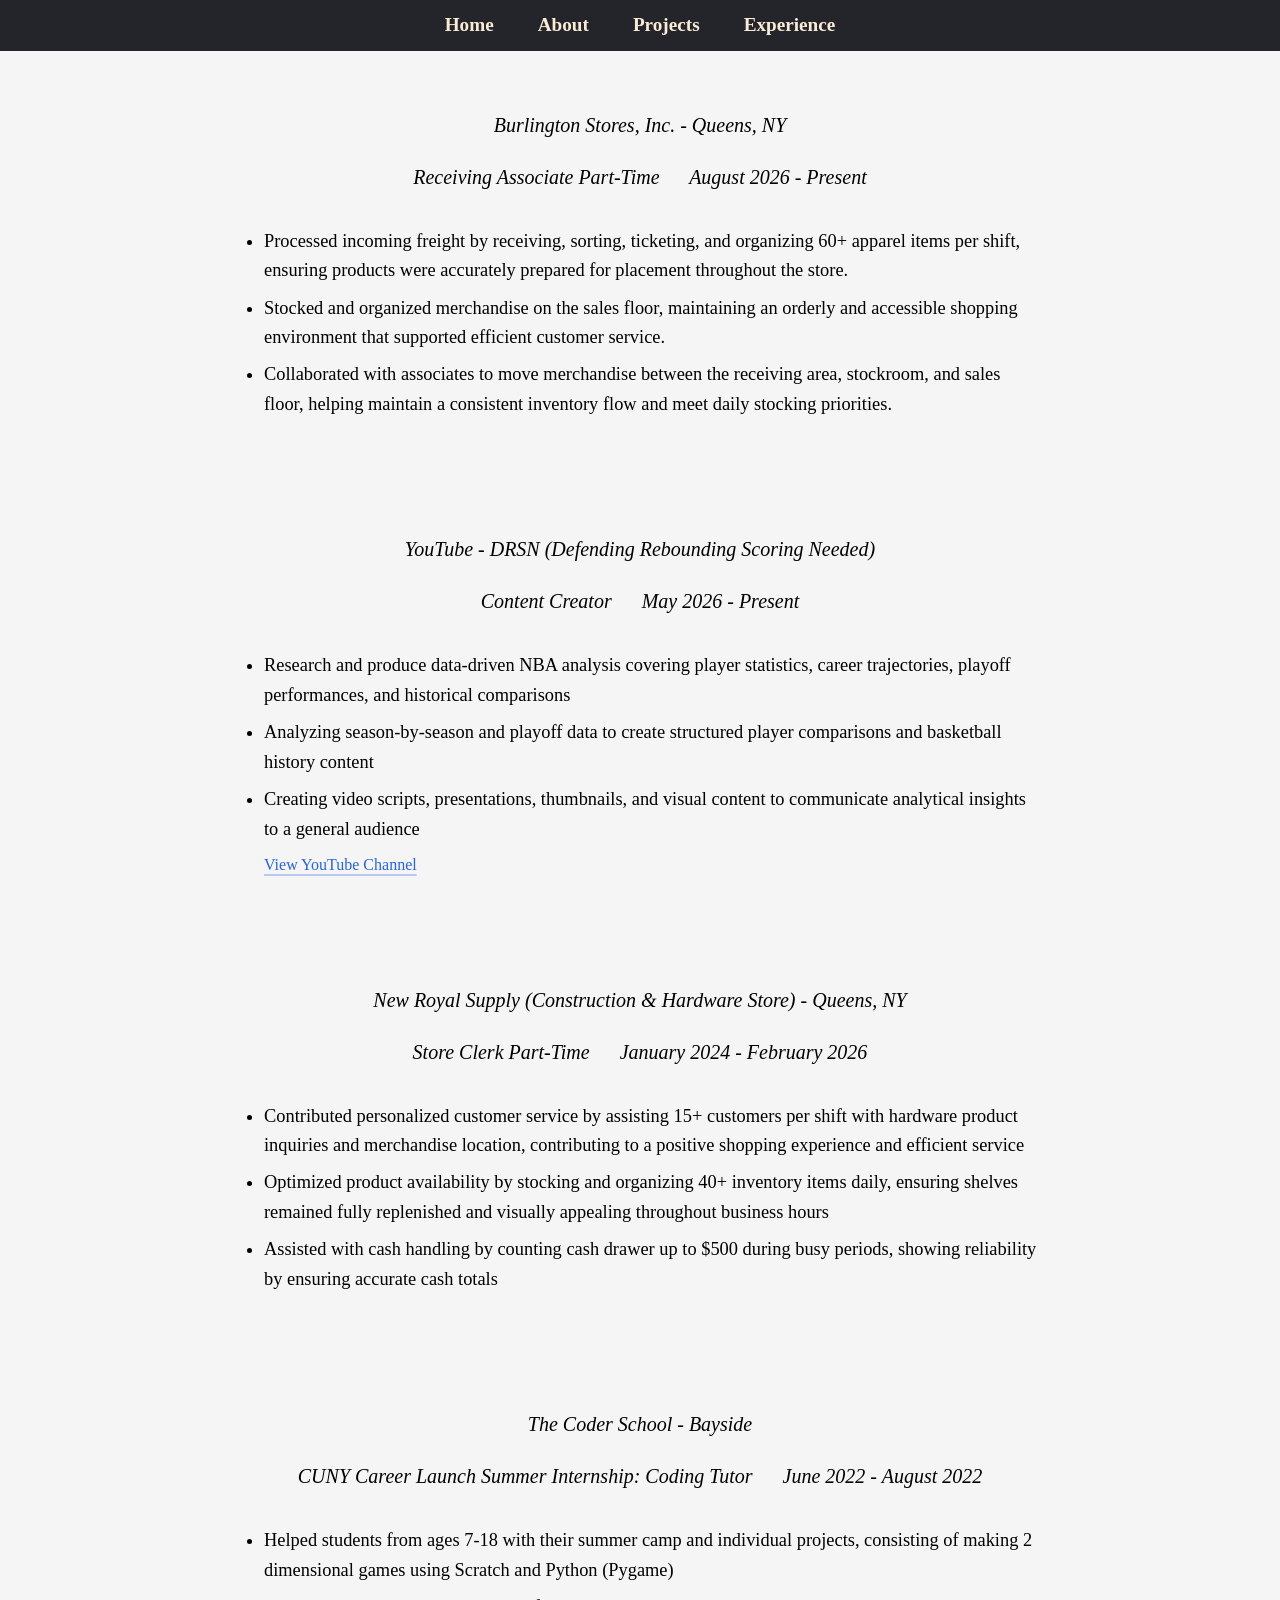
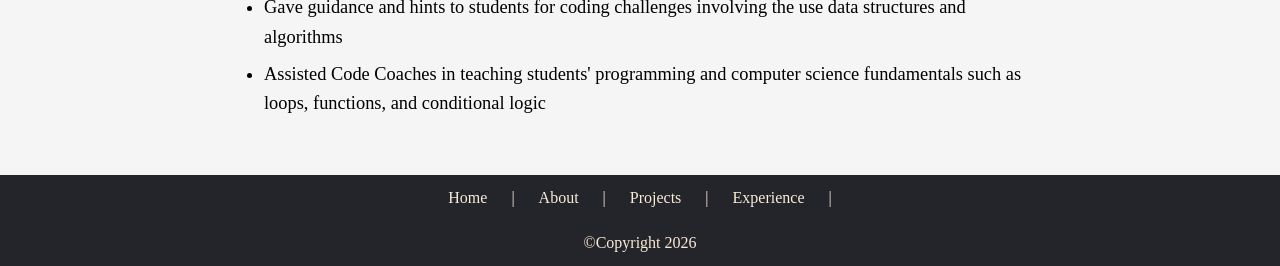
<file: Web Pages/experience.html>
<!DOCTYPE html>

<html lang="en">

   <head>
      
      <meta charset="UTF-8">
      <title>Experience</title>
      <link rel="stylesheet" href="css/nav_style.css">
      <link rel="stylesheet" href="css/experience_style.css">
   
   </head>

   <body>
      
      <div id ="nav">
         
         <nav>
            
            <ul>
               <li> <a href="home.html"> Home </a> </li>
               <li> <a href="about.html"> About</a> </li>
               <li> <a href="projects.html"> Projects</a> </li>
               <li> <a href="experience.html"> Experience</a> </li>
            </ul>
         
         </nav>
      
      </div>
   
      <div id="body">
         
         <div id="work">
            
            <p>Burlington Stores, Inc. - Queens, NY</p>
            <p>Receiving Associate Part-Time &nbsp;&nbsp;&nbsp;&nbsp; August 2026 - Present </p>
            
            <ul>
               <li>Processed incoming freight by receiving, sorting, ticketing, and organizing 60+ apparel items per shift, ensuring products were accurately prepared for placement throughout the store. </li>
               <li>Stocked and organized merchandise on the sales floor, maintaining an orderly and accessible shopping environment that supported efficient customer service.</li>
               <li>Collaborated with associates to move merchandise between the receiving area, stockroom, and sales floor, helping maintain a consistent inventory flow and meet daily stocking priorities. </li>
            </ul>
         
         </div>
         
         <div id="work">
            
            <p>YouTube - DRSN (Defending Rebounding Scoring Needed) </p>
            <p>Content Creator &nbsp;&nbsp;&nbsp;&nbsp; May 2026 - Present </p>
            
            <ul>
               <li>Research and produce data-driven NBA analysis covering player statistics, career trajectories, playoff performances, and historical comparisons </li>
               <li>Analyzing season-by-season and playoff data to create structured player comparisons and basketball history content </li>
               <li>Creating video scripts, presentations, thumbnails, and visual content to communicate analytical insights to a general audience </li>
               <a href="https://www.youtube.com/@ParabjotChander" target="_blank">View YouTube Channel</a>
            </ul>
         
         </div>

         <div id="work">
            
            <p>New Royal Supply (Construction & Hardware Store) - Queens, NY </p>
            <p>Store Clerk Part-Time &nbsp;&nbsp;&nbsp;&nbsp; January 2024 - February 2026 </p>
            
            <ul>
               <li>Contributed personalized customer service by assisting 15+ customers per shift with hardware product inquiries and merchandise location, contributing to a positive shopping experience and efficient service </li>
               <li>Optimized product availability by stocking and organizing 40+ inventory items daily, ensuring shelves remained fully replenished and visually appealing throughout business hours</li>
               <li>Assisted with cash handling by counting cash drawer up to $500 during busy periods, showing reliability by ensuring accurate cash totals </li>
            </ul>
         
         </div>
         
         <div id="work">
            
            <p>The Coder School - Bayside </p>
            <p>CUNY Career Launch Summer Internship: Coding Tutor &nbsp;&nbsp;&nbsp;&nbsp; June 2022 - August 2022 </p>
            
            <ul>
               <li>Helped students from ages 7-18 with their summer camp and individual projects, consisting of making 2 dimensional games using Scratch and Python (Pygame) </li>
               <li>Gave guidance and hints to students for coding challenges involving the use data structures and algorithms </li>
               <li>Assisted Code Coaches in teaching students' programming and computer science fundamentals such as loops, functions, and conditional logic </li>
            </ul>
         
         </div>
      
      </div>
      
      
      <footer id="foot">
         
         <div id="upperFoot">
            
            <p> <a href="home.html"> Home </a> </p>
            <p> | </p>
            <p> <a href="about.html"> About</a> </p>
            <p> | </p>
            <p> <a href="projects.html"> Projects</a> </p>
            <p> | </p>
            <p> <a href="experience.html"> Experience</a></p>
            <p> | </p>

         </div>
      
         <div id="lowerFoot">
            <p>&copy;Copyright 2026</p>
         </div>
      
      </footer>
   
   
   
   </body>

</html>
</file>
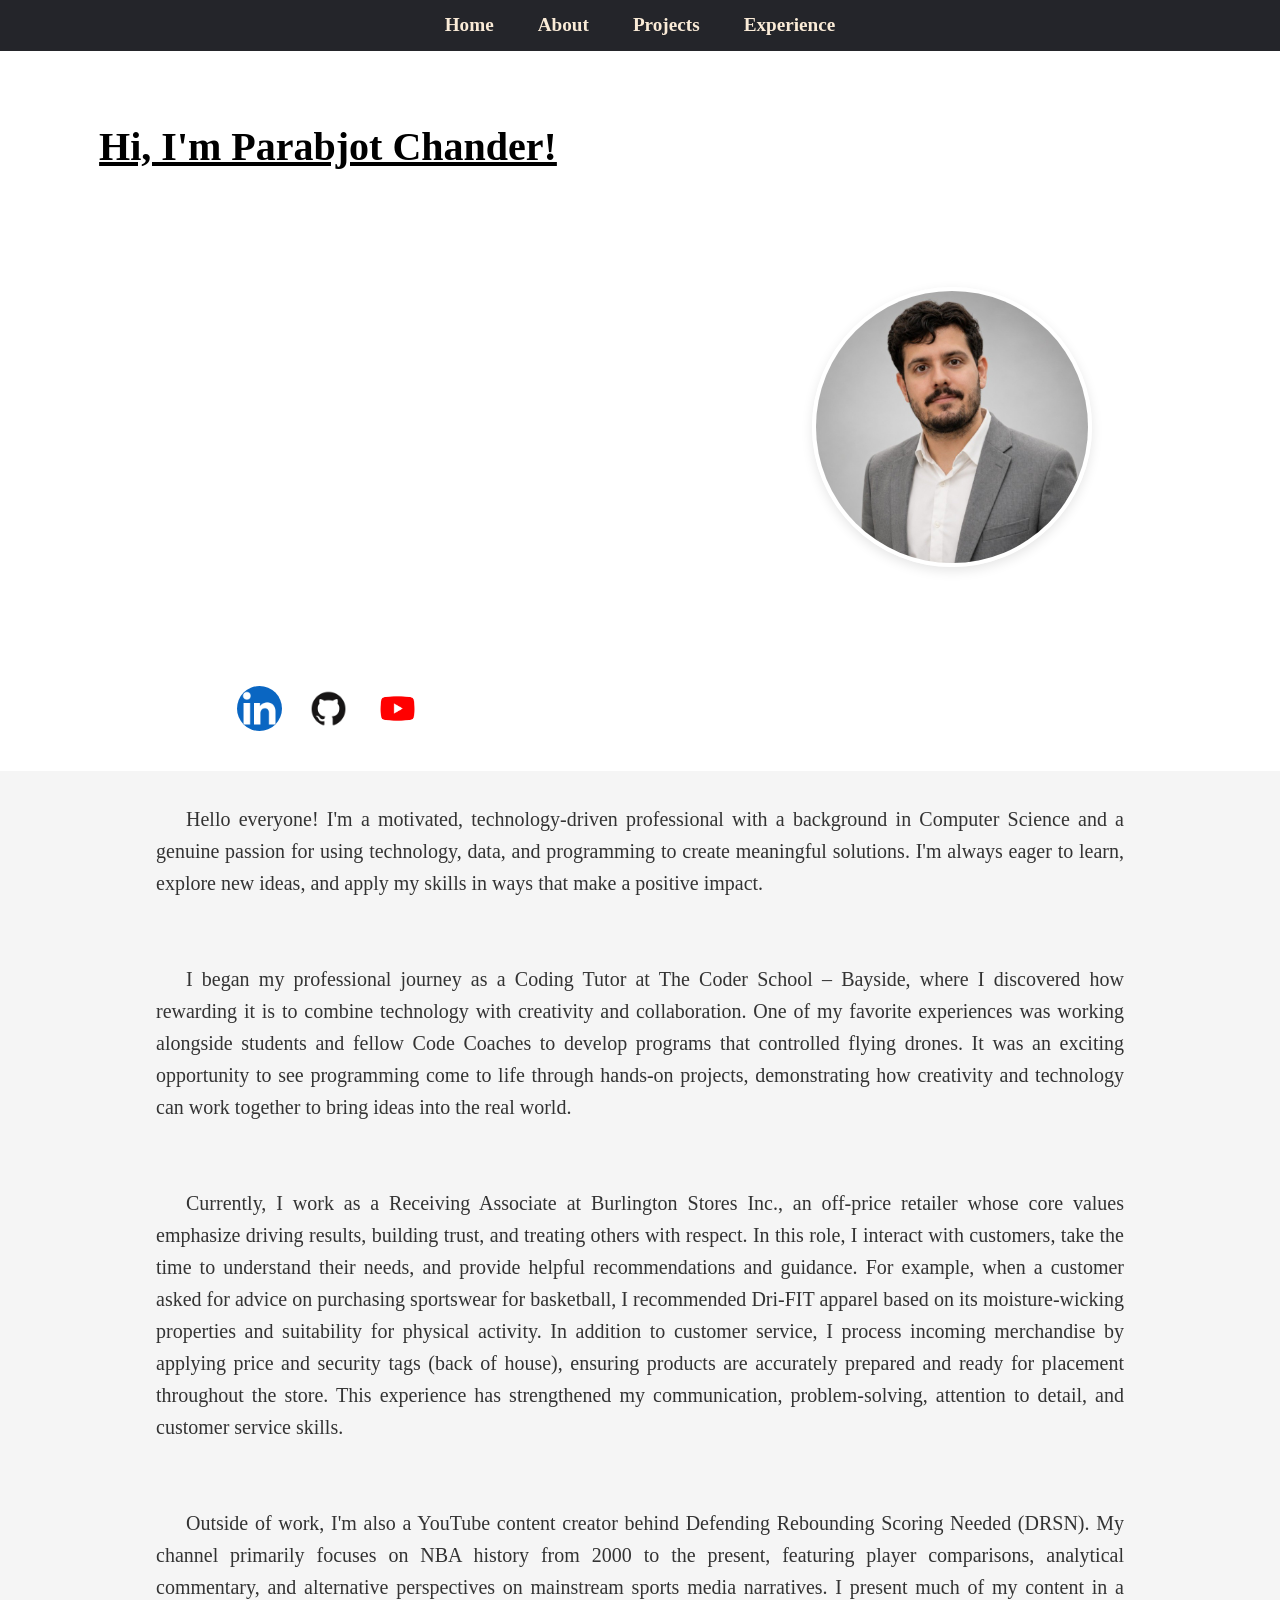
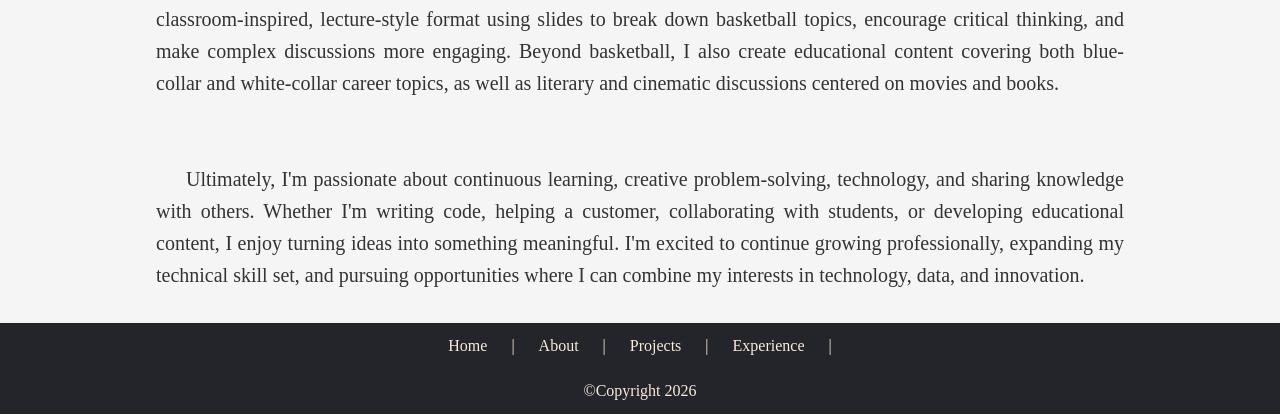
<file: Web Pages/home.html>
<!DOCTYPE html>

<html lang="en">

   <head>
      
      <meta charset="UTF-8">
      <title>Home</title>
      <link rel="stylesheet" href="css/nav_style.css">   
      <link rel="stylesheet" href="css/home_style.css">
   
   </head>

   <body>
      
      <div id ="nav">
         
         <nav>
            
            <ul>
               <li> <a href="home.html"> Home </a> </li>
               <li> <a href="about.html"> About</a> </li>
               <li> <a href="projects.html"> Projects</a> </li>
               <li> <a href="experience.html"> Experience</a> </li>
            </ul>
         
         </nav>
      
      </div>
   
      <div id="body">
         
         <div class="htext">   
            <h2 id="introT">Hi, I'm Parabjot Chander!</h2>
         
            <div id="social">
               <a href="https://www.linkedin.com/in/parabjotchander/"> <img class="imageLinks1" src="images/linkedin.png" alt="Linkedin Link" loading="lazy"> </a>
               <a href="https://github.com/ParabjotChander"> <img class="imageLinks2" src="images/github.png" alt="Github Link" loading="lazy"></a>
               <a href="https://www.youtube.com/@ParabjotChander"> <img class="imageLinks3" src="images/youtube.png" alt="Youtube Link" loading="lazy"></a>
            </div>
         </div>
      
         <div class="profile">
            <img id="prof" src="images/Linkedin Profile Pic Updated.jpeg" alt="My Profile Picture" loading="lazy">   
         </div>
      
      </div>
      
      <div id="Description">

         <p id="introD"> 
            Hello everyone! I'm a motivated, technology-driven professional with a background in Computer Science and a genuine passion for using technology, data, and programming to create meaningful solutions. I'm always eager to learn, explore new ideas, and apply my skills in ways that make a positive impact.
         </p>

         <p id="introD"> 
            I began my professional journey as a Coding Tutor at The Coder School – Bayside, where I discovered how rewarding it is to combine technology with creativity and collaboration. One of my favorite experiences was working alongside students and fellow Code Coaches to develop programs that controlled flying drones. It was an exciting opportunity to see programming come to life through hands-on projects, demonstrating how creativity and technology can work together to bring ideas into the real world.

         </p>

         <p id="introD"> 
            Currently, I work as a Receiving Associate at Burlington Stores Inc., an off-price retailer whose core values emphasize driving results, building trust, and treating others with respect. In this role, I interact with customers, take the time to understand their needs, and provide helpful recommendations and guidance. For example, when a customer asked for advice on purchasing sportswear for basketball, I recommended Dri-FIT apparel based on its moisture-wicking properties and suitability for physical activity. In addition to customer service, I process incoming merchandise by applying price and security tags (back of house), ensuring products are accurately prepared and ready for placement throughout the store. This experience has strengthened my communication, problem-solving, attention to detail, and customer service skills.
         </p>

         <p id="introD"> 
            Outside of work, I'm also a YouTube content creator behind Defending Rebounding Scoring Needed (DRSN). My channel primarily focuses on NBA history from 2000 to the present, featuring player comparisons, analytical commentary, and alternative perspectives on mainstream sports media narratives. I present much of my content in a classroom-inspired, lecture-style format using slides to break down basketball topics, encourage critical thinking, and make complex discussions more engaging. Beyond basketball, I also create educational content covering both blue-collar and white-collar career topics, as well as literary and cinematic discussions centered on movies and books.
         </p>
      
         <p id="introD"> 
            Ultimately, I'm passionate about continuous learning, creative problem-solving, technology, and sharing knowledge with others. Whether I'm writing code, helping a customer, collaborating with students, or developing educational content, I enjoy turning ideas into something meaningful. I'm excited to continue growing professionally, expanding my technical skill set, and pursuing opportunities where I can combine my interests in technology, data, and innovation.
         </p>
      
      </div>
      
      
      <footer id="foot">
         
         <div id="upperFoot">
            
            <p> <a href="home.html"> Home </a> </p>
            <p> | </p>
            <p> <a href="about.html"> About</a> </p>
            <p> | </p>
            <p> <a href="projects.html"> Projects</a> </p>
            <p> | </p>
            <p> <a href="experience.html"> Experience</a></p>
            <p> | </p>

         </div>
      
         <div id="lowerFoot">
            <p>&copy;Copyright 2026</p>
         </div>
      
      </footer>
   
   </body>

</html>
</file>
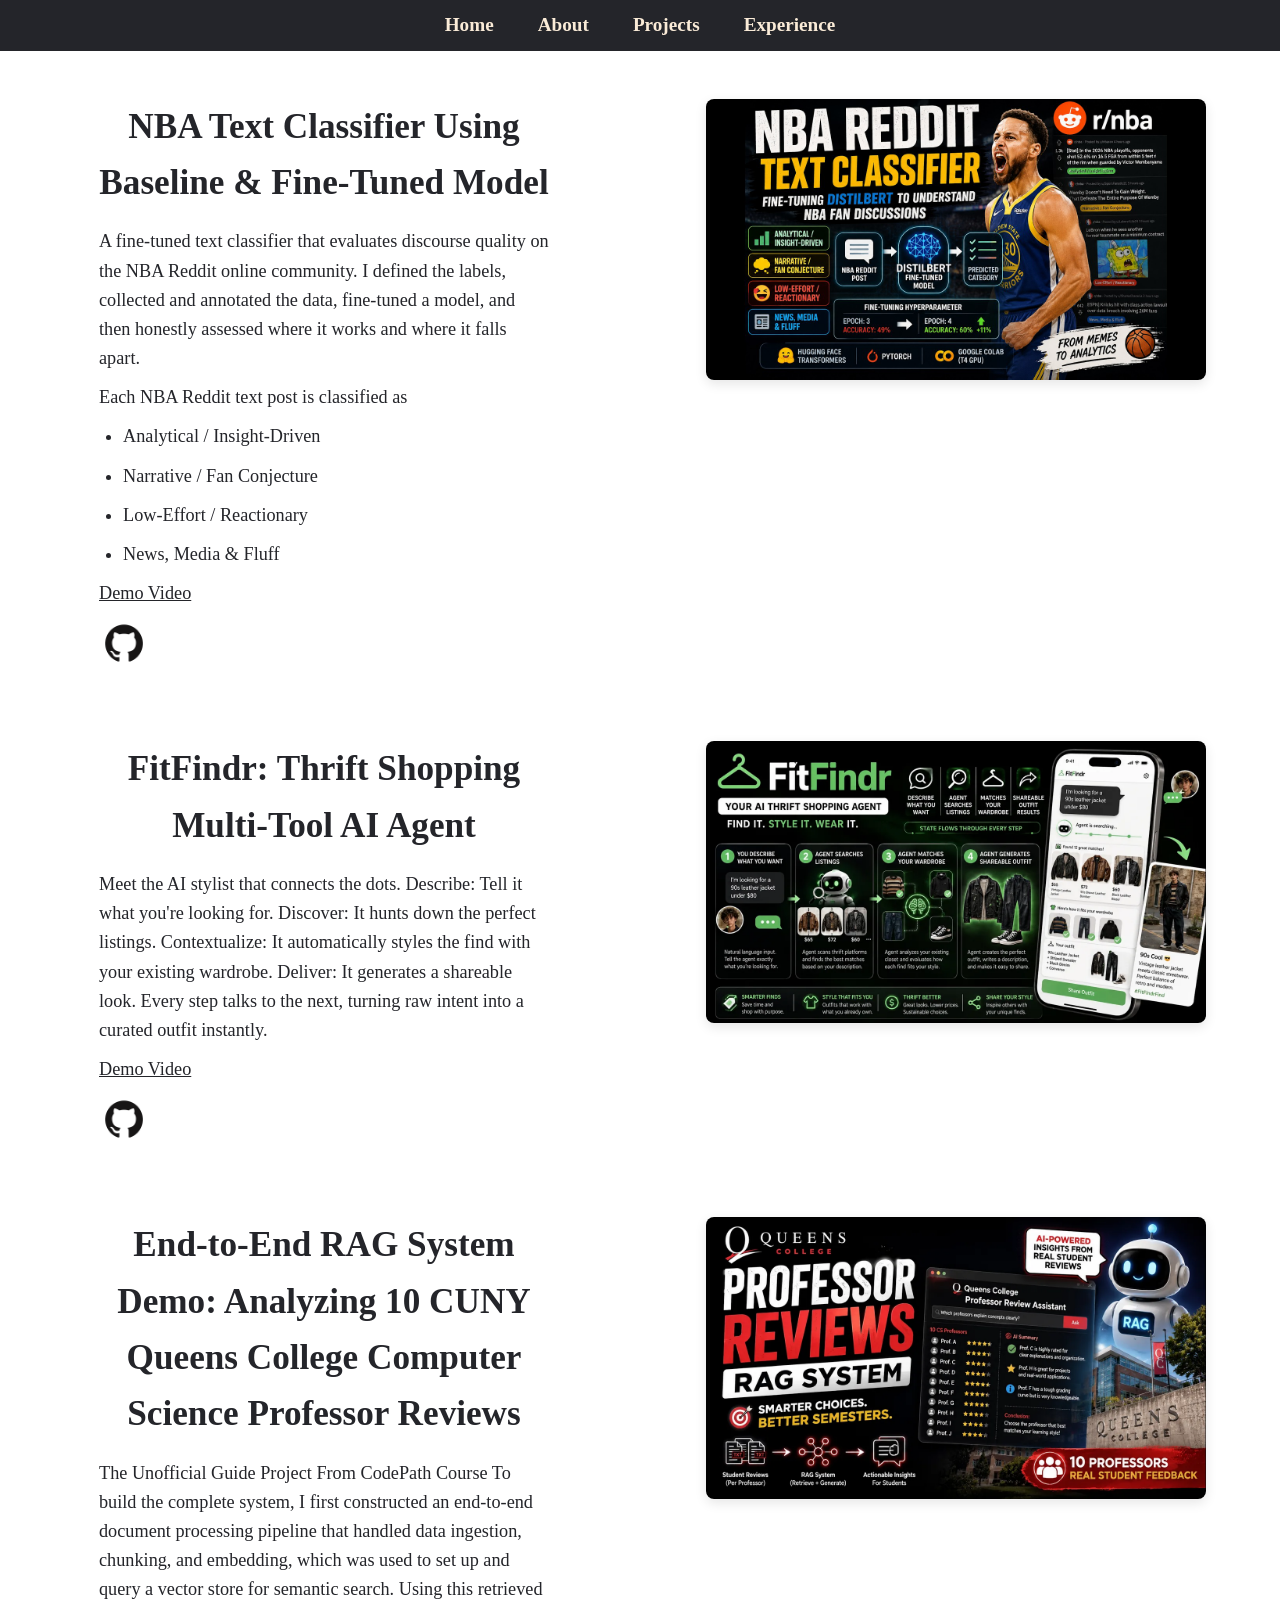
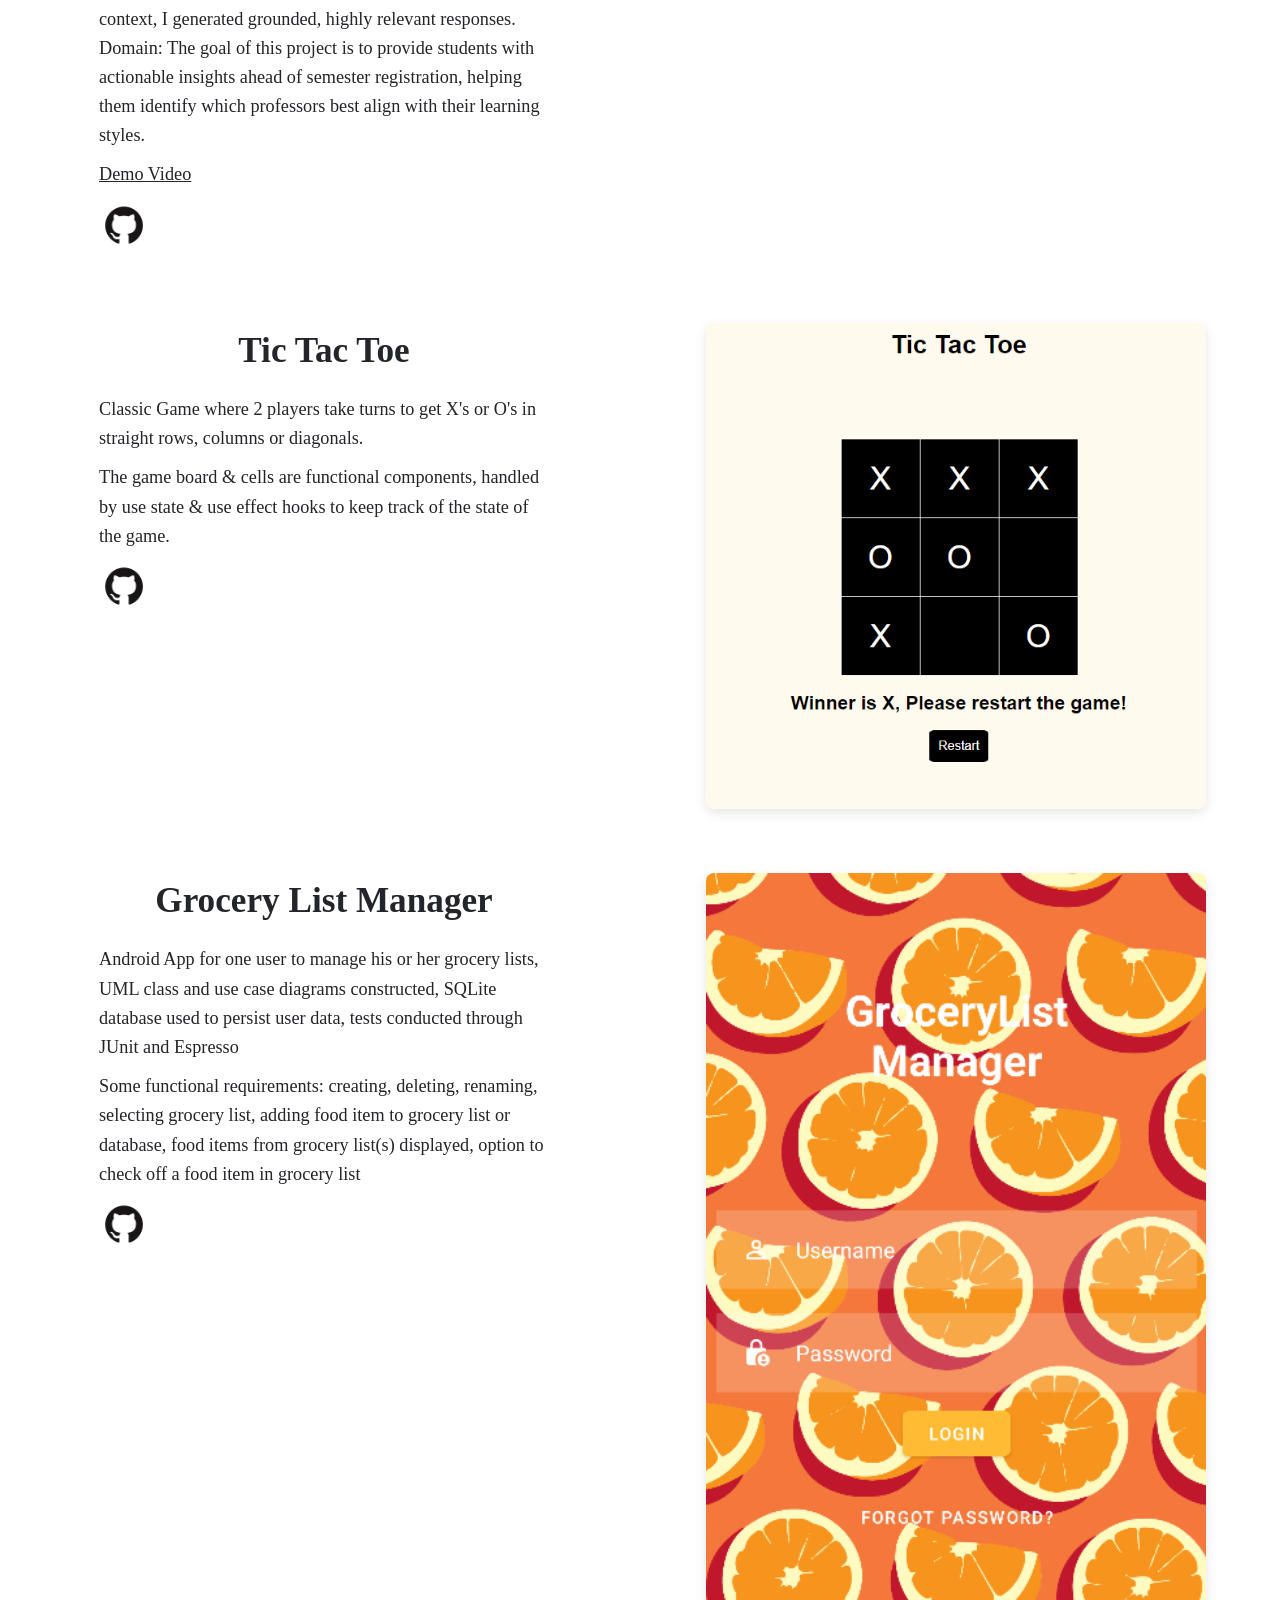
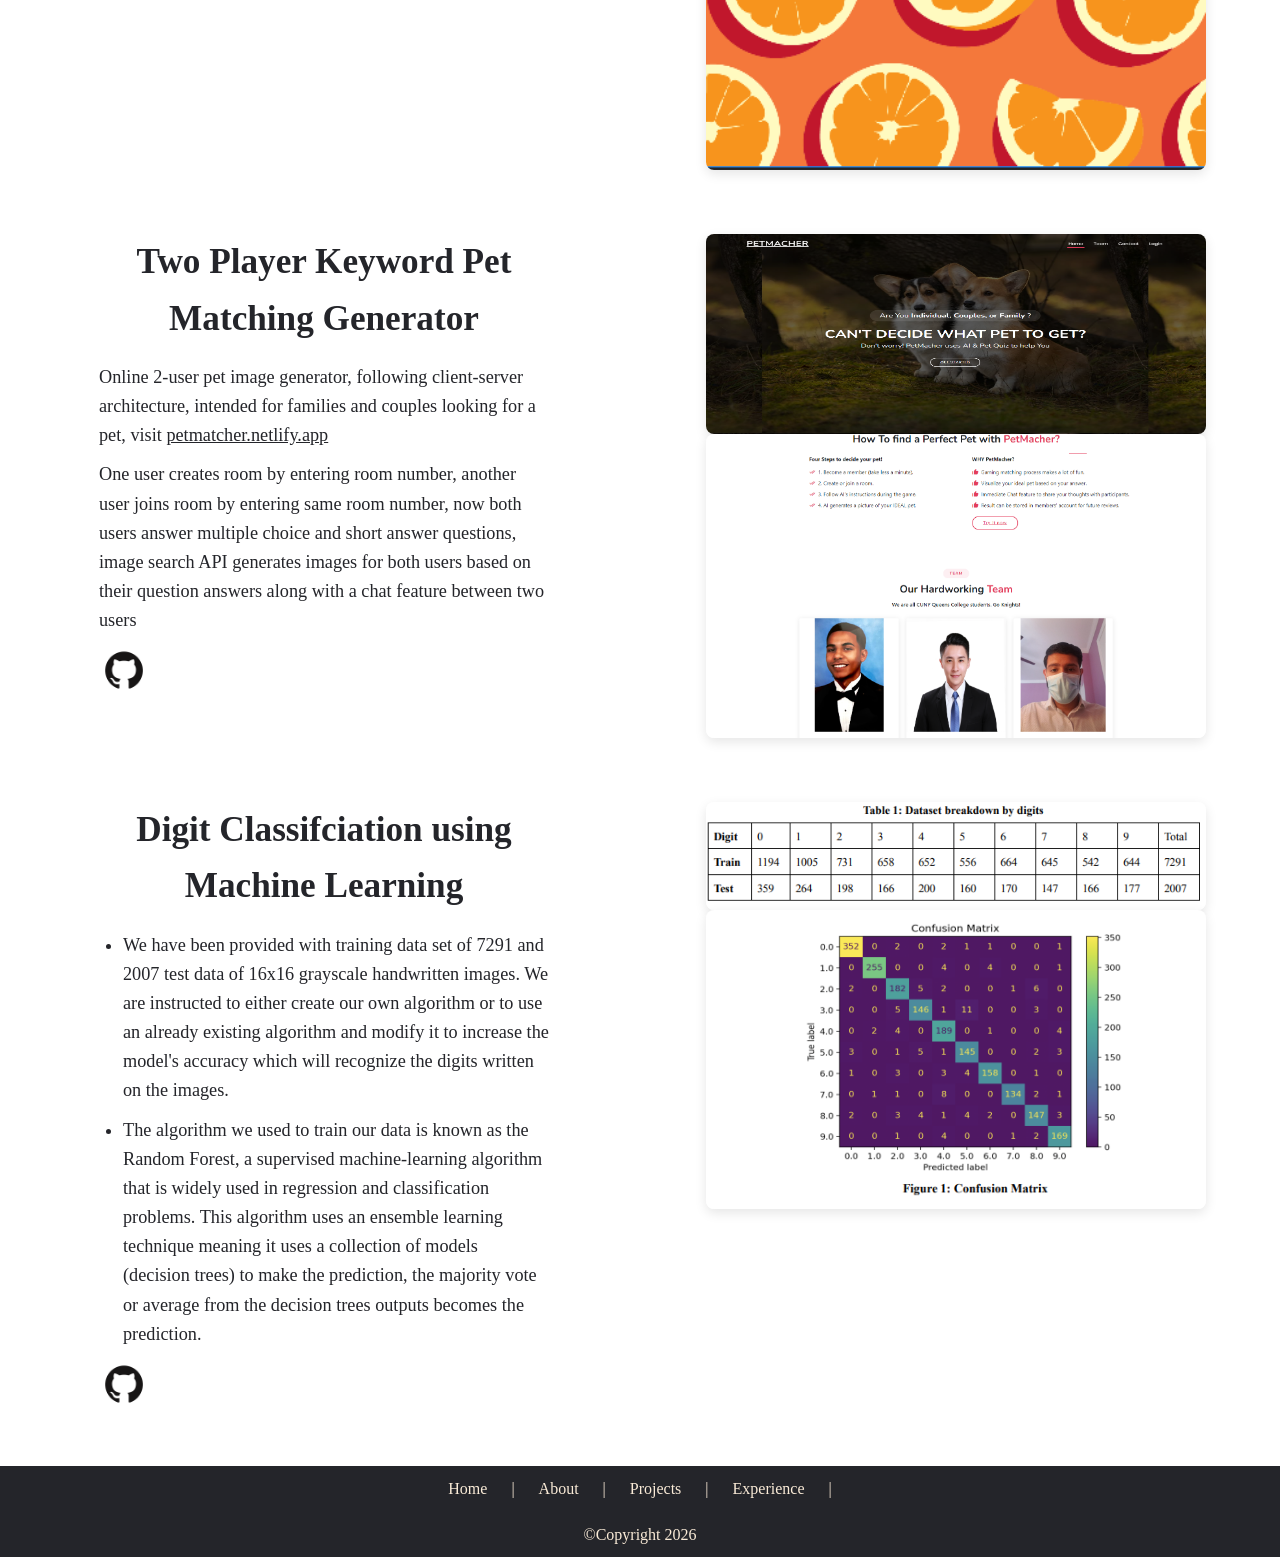
<file: Web Pages/projects.html>
<!DOCTYPE html>

<html lang="en">

   <head>
      
      <meta charset="UTF-8">
      <title>Projects</title>
      <link rel="stylesheet" href="css/nav_style.css">
      <link rel="stylesheet" href="css/project_style.css">
   
   </head>

   <body>
      
      <div id ="nav">
         
         <nav>
            
            <ul>
               <li> <a href="home.html"> Home </a> </li>
               <li> <a href="about.html"> About</a> </li>
               <li> <a href="projects.html"> Projects</a> </li>
               <li> <a href="experience.html"> Experience</a> </li>
            </ul>
         
         </nav>
      
      </div>
   
      <div id="projects_description">
         
         <div class="project_writing">

            <h2>NBA Text Classifier Using Baseline & Fine-Tuned Model</h2>
            
            <p>A fine-tuned text classifier that evaluates discourse quality on the NBA Reddit online community. I defined the labels, collected and annotated the data, fine-tuned a model, and then honestly assessed where it works and where it falls apart.</p>
            
            <p> Each NBA Reddit text post is classified as </p>
            
            <ul>
               <li>Analytical / Insight-Driven </li>
               <li>Narrative / Fan Conjecture</li>
               <li>Low-Effort / Reactionary</li>
               <li>News, Media & Fluff</li>
            </ul>

            <p> <a href="https://www.youtube.com/watch?v=2aNKBTbw5bM&list=PLuNLpcECNccBRJeJnoZNetFhwpcoztI1s&index=3">Demo Video </a> </p>
            
            <p> <a href="https://github.com/ParabjotChander/ai201-project3-takemeter"> <img src="images/github.png" alt="Github Link"> </a> </p>
             
         </div>

         <div class="project_image">
            <img src="images/text_classifier.jpg" alt="NBA Text Classifier screenshot" loading="lazy">
         </div>

         <div class="project_writing">
            
            <h2>FitFindr: Thrift Shopping Multi-Tool AI Agent</h2>
            
            <p>Meet the AI stylist that connects the dots.

               Describe: Tell it what you're looking for.

               Discover: It hunts down the perfect listings.

               Contextualize: It automatically styles the find with your existing wardrobe.

               Deliver: It generates a shareable look.
               
               Every step talks to the next, turning raw intent into a curated outfit instantly.
            </p>

            <p> <a href="https://www.youtube.com/watch?v=oHG1U0Y0IVw&list=PLuNLpcECNccBRJeJnoZNetFhwpcoztI1s&index=2">Demo Video </a> </p>
            
            <p> <a href="https://github.com/ParabjotChander/ai201-project2-fitfindr-starter"> <img src="images/github.png" alt="Github Link"> </a> </p>
         
         </div>

         <div class="project_image">
            <img src="images/fitfindr.webp" alt="FitFindr screenshot" loading="lazy">
         </div>
         
         <div class="project_writing">
            
            <h2>End-to-End RAG System Demo: Analyzing 10 CUNY Queens College Computer Science Professor Reviews</h2>
         
            <p>
               The Unofficial Guide Project From CodePath Course
               
               To build the complete system, I first constructed an end-to-end document processing pipeline that handled data ingestion, chunking, and embedding, which was used to set up and query a vector store for semantic search. Using this retrieved context, I generated grounded, highly relevant responses.

               Domain: The goal of this project is to provide students with actionable insights ahead of semester registration, helping them identify which professors best align with their learning styles.
            </p>

            <p> <a href="https://www.youtube.com/watch?v=WIvRq599aNc">Demo Video </a> </p>
            <p> <a href="https://github.com/ParabjotChander/ai201-project1-unofficial-guide-starter"> <img src="images/github.png" alt="Github Link"> </a> </p>

         </div>

         <div class="project_image">
            <img src="images/ragsystem.webp" alt="RAG System Project screenshot" loading="lazy">
         </div>
         
         <div class="project_writing">
            
            <h2>Tic Tac Toe</h2>
            
             <p> Classic Game where 2 players take turns to get X's or O's in straight rows, columns or diagonals.</p>
             <p> The game board & cells are functional components, handled by use state & use effect hooks to keep track of the state of the game. </p>
             <p> <a href="https://github.com/ParabjotChander/Tic-Tac-Toe"> <img src="images/github.png" alt="Github Link"> </a> </p>
         </div>
         
         <div class="project_image">
            <img src="images/tictactoe.PNG" alt="Tic Tac Toe Project screenshot" loading="lazy">
         </div>
         
         <div class="project_writing">
            
            <h2> Grocery List Manager</h2>
            
             <p> Android App for one user to manage his or her grocery lists, UML class and use case diagrams constructed, SQLite database used to persist user data, tests conducted through JUnit and Espresso  </p>
             <p> Some functional requirements: creating, deleting, renaming, selecting grocery list, adding food item to grocery list or database, food items from grocery list(s) displayed, option to check off a food item in grocery list  </p>
             <p> <a href="https://github.com/qc-se-fall2022/370Fall22Sec34Team4"> <img src="images/github.png" alt="Github Link"> </a> </p>
         </div>

         <div class="project_image">
            <img src="images/p3s1.png" alt="Project 3 screenshot1" loading="lazy">
         </div>
         
         <div class="project_writing">
            
            <h2> Two Player Keyword Pet Matching Generator</h2>
         
            <p> Online 2-user pet image generator, following client-server architecture, intended for families and couples looking for a pet, visit <a href="https://petmatcher.netlify.app/"> petmatcher.netlify.app</a> </p>
            <p> One user creates room by entering room number, another user joins room by entering same room number, now both users answer multiple choice and short answer questions, image search API generates images for both users based on their question answers along with a chat feature between two users  </p>
            <p> <a href="https://github.com/ryanmohamed/pandagum-client"> <img src="images/github.png" alt="Github Link"> </a> </p>
         </div>
      
         <div class="project_image">
            <img src="images/p2s1.png" alt="project 1 screenshot1" loading="lazy" style="max-height:200px;">
            <img src="images/p2s2.png" alt="project 2 screenshot2" loading="lazy">   
         </div>
         
         <div class="project_writing">
            <h2> Digit Classifciation using Machine Learning </h2>

            <ul>
               
               <li>
                  We have been provided with training data set of 7291 and 2007 test data of 16x16 grayscale handwritten images. 
                  We are instructed to either create our own algorithm or to use an already existing algorithm and modify it to increase the model's accuracy which will recognize the digits written on the images.
               </li>
            
               <li>
                  The algorithm we used to train our data is known as the Random Forest, a supervised machine-learning algorithm that is widely used in regression and classification problems. 
                  This algorithm uses an ensemble learning technique meaning it uses a collection of models (decision trees) to make the prediction, the majority vote or average from the decision trees outputs becomes the prediction.
               </li>
            
            </ul>
         
            <p> <a href="https://github.com/Hassan-057/Digit-Classification"> <img src="images/github.png" alt="Github Link"> </a> </p>
         
         </div>
      
         <div class="project_image">
            <img src="images/p1s1.png" alt="project 1 screenshot1" loading="lazy">
            <img src="images/p1s2.png" alt="project 1 screenshot2" loading="lazy">
         </div>  

      
      </div>
      
      
      <footer id="foot">
         
         <div id="upperFoot">
            
            <p> <a href="home.html"> Home </a> </p>
            <p> | </p>
            <p> <a href="about.html"> About</a> </p>
            <p> | </p>
            <p> <a href="projects.html"> Projects</a> </p>
            <p> | </p>
            <p> <a href="experience.html"> Experience</a></p>
            <p> | </p>

         </div>
      
         <div id="lowerFoot">
            <p>&copy;Copyright 2026</p>
         </div>
      
      </footer>
      
   
   
   </body>

</html>
</file>
<file: docs/css/nav_style.css>
* {
  box-sizing: border-box;
  margin: 0;
  padding: 0;
}

#nav{
  display: flex;
  justify-content: space-evenly;
  background-color: #24252A;
  min-height: 50px;
}

#nav nav ul li{
  list-style-type: none;
  display: inline-block;
  align-items: center;
  padding: 10px 20px;
}

#nav p{
  color: antiquewhite;
  font-size: 120%;
  font-weight: bold;
  font-family: 'Cambria, Cochin', Georgia, Times, 'Times New Roman', serif;
  padding-top: 10px;
}

#nav nav li a{
  color: antiquewhite;
  font-size: 120%;
  font-weight: bold;
  font-family:'Cambria, Cochin', Georgia, Times, 'Times New Roman', serif;
  transition: all 0.3s ease 0s;
  text-decoration: none;
}

#nav nav li a:hover{
  color: #0088a9;
}

#foot{
  display: flex;
  flex-direction: column;
  align-items: center;
  background-color: #24252A;
  width: 100%;
}

#upperFoot p {
  display: inline-block;
  padding: 10px 10px;
  color: antiquewhite;
}

#upperFoot p a{
  text-decoration: none;
  color: antiquewhite;
  font-family:'Cambria, Cochin', Georgia, Times, 'Times New Roman', serif;
  transition: all 0.3s ease 0s;
}

#upperFoot p a:hover{
  color: #0088a9;
}

#lowerFoot p{
  padding: 10px 0px;
  color: antiquewhite;
  font-family:'Cambria, Cochin', Georgia, Times, 'Times New Roman', serif;
}

#body{
  background-color: white;
  width: 100%;
}

@media(max-width: 300px){
  #nav{
    display: flex;
    flex-direction: column;
    justify-content: center;
    align-items: center;
  }
}
</file>
<file: docs/css/home_style.css>
/* Base & Reset */
* {
  box-sizing: border-box;
  margin: 0;
  padding: 0;
}

body {
  font-family: Cambria, Cochin, Georgia, Times, 'Times New Roman', serif;
  color: black;
  line-height: 1.6;
}

/* Body Hero Section Styling */
#body {
  display: grid;
  grid-template-columns: 1fr 1fr;
  gap: 2rem;
  padding: 4rem 2rem 2rem 2rem;
  min-height: 80vh;
  align-items: center;
  max-width: 1400px;
  margin: 0 auto;
}

.htext {
  display: flex;
  flex-direction: column;
  justify-content: space-between;
  align-items: center;
  height: 100%;
  width: 100%;
  text-align: center;
}

.profile {
  display: flex;
  justify-content: center;
  width: 100%;
  height: 100%;
  align-items: center;
}

#prof {
  width: 100%;
  max-width: 280px;
  aspect-ratio: 1 / 1;
  border-radius: 50%;
  object-fit: cover;
  border: 4px solid white;
  box-shadow: 0 4px 12px rgba(0, 0, 0, 0.1);
}

#introT {
  color: black;
  text-decoration: underline;
  text-align: center;
  font-size: clamp(1.5rem, 2vw + 1rem, 2.5rem);
  margin-bottom: 1.5rem;
}

#introD {
  padding: 2rem 1rem;
  max-width: 1000px;
  margin: 0 auto;
  color: #333;
  text-align: justify;
  font-size: clamp(1rem, 1vw + 0.8rem, 1.25rem);
  text-indent: 30px;
}

#social {
  display: flex;
  gap: 1.5rem;
  margin-top: 1.5rem;
  overflow: hidden;
}

#Description {
  background-color: whitesmoke;
}

.imageLinks1,
.imageLinks2,
.imageLinks3 {
  height: 45px;
  width: 45px;
  border-radius: 50%;
  transition: transform 0.2s ease;
}

.imageLinks1:hover,
.imageLinks2:hover,
.imageLinks3:hover {
  transform: scale(1.1);
}

/* Responsive Media Queries */
@media screen and (max-width: 992px) {
  #body {
    grid-template-columns: 1fr;
    text-align: center;
    padding: 2rem 1rem;
    min-height: auto;
  }

  .htext {
    gap: 1.5rem;
  }

  #introT {
    padding-top: 20px;
    margin-left: 0;
  }

  #prof {
    max-width: 220px;
    margin: 1rem 0;
  }

  #introD {
    text-indent: 20px;
    padding: 1rem;
  }
}
</file>
<file: docs/css/about_style.css>
/* Global Reset & Base Styling */
* {
  box-sizing: border-box;
  margin: 0;
  padding: 0;
}

body {
  font-family: Cambria, Cochin, Georgia, Times, 'Times New Roman', serif;
  color: black;
  line-height: 1.6;
}

/* Name / Hero Animation Section */
#name {
  display: flex;
  justify-content: center;
  align-items: center;
  flex-direction: column;
  overflow: hidden;
  padding: 2rem 1rem;
}

.lettersAB {
  background-color: #24252A;
  display: flex;
  align-items: center;
  justify-content: center;
  flex-direction: column;
  width: 100%;
  max-width: 400px;
  height: 200px;
  margin: 10px;
  padding: 1.5rem;
  border-radius: 10px;
  transform: translateX(100vw);
  transition: transform 0.4s ease;
}

.lettersAB:nth-of-type(even) {
  transform: translateX(-100vw);
}

.lettersAB.show {
  transform: translateX(0);
}

.nbaHuge {
  color: white;
  font-size: clamp(1.5rem, 2vw + 1rem, 2rem);
  text-align: center;
}

.nbaSmall {
  color: white;
  font-size: clamp(0.9rem, 1vw + 0.5rem, 1.1rem);
  font-style: italic;
  text-align: center;
}

/* Hobbies Section */
#hobbies {
  display: flex;
  flex-direction: column;
  justify-content: center;
  align-items: center;
  min-height: 400px;
  margin: 2rem 1rem;
}

#hobbies h2 {
  margin-top: 5px;
  margin-bottom: 15px;
  font-size: clamp(1.25rem, 1.5vw + 1rem, 1.8rem);
  text-decoration: underline;
  color: rgb(0, 0, 0);
  text-align: center;
}

#hobbies p {
  margin: 10px;
  font-size: clamp(0.9rem, 1vw + 0.5rem, 1.25rem);
  color: rgb(0, 0, 0);
  text-align: center;
}

#hobbies_images {
  display: flex;
  justify-content: space-around;
  align-items: center;
  gap: 20px;
  margin-top: 20px;
  margin-bottom: 30px;
}

#hobbies_images img {
  max-width: 150px;
  height: auto;
  border-radius: 10px;
  transition: transform 0.3s ease;
}

/* Education Section */
#school {
  background-color: whitesmoke;
  display: flex;
  justify-content: center;
  align-items: center;
  flex-direction: column;
  min-height: 440px;
  padding: 3rem 1.5rem;
  text-align: center;
}

#school h2 {
  font-size: clamp(1.25rem, 1.5vw + 1rem, 1.8rem);
  margin-top: 10px;
  margin-bottom: 10px;
  text-decoration: underline;
  color: rgb(0, 0, 0);
}

.sub {
  font-size: clamp(1.1rem, 1vw + 0.8rem, 1.35rem);
  margin-top: 10px;
  margin-bottom: 10px;
  font-weight: bold;
}

.det {
  font-size: clamp(1rem, 1vw + 0.7rem, 1.25rem);
  font-style: italic;
  margin: 5px;
  max-width: 800px;
}

/* Responsive Adjustments for Smaller Screens */
@media screen and (max-width: 768px) {
  .lettersAB {
    height: auto;
    min-height: 160px;
    padding: 1rem;
  }
  
  #work, #school {
    padding: 2rem 1rem;
  }
}
</file>
<file: docs/css/experience_style.css>
html{
  height: 100%;
}

body{
  font-family: Cambria, Cochin, Georgia, Times, 'Times New Roman', serif;
  background-color: whitesmoke;
  color: black;
  line-height: 1.6;
}

#work {
  display: flex;
  flex-direction: column;
  justify-content: center;
  align-items: center;
  min-height: 400px;
  padding: 3rem 1.5rem;
  background-color: whitesmoke;
}

#work h2 {
  margin-top: 5px;
  margin-bottom: 15px;
  font-size: clamp(1.25rem, 1.5vw + 1rem, 1.8rem);
  text-decoration: underline;
  color: rgb(0, 0, 0);
  text-align: center;
}

#work p {
  margin: 10px;
  font-style: italic;
  font-size: clamp(0.9rem, 1vw + 0.5rem, 1.25rem);
  color: rgb(0, 0, 0);
  text-align: center;
  max-width: 900px;
}

#work ul {
  list-style: disc;
  padding-left: 1.5rem;
  max-width: 800px;
  margin-top: 1rem;
}

#work ul li {
  margin: 8px 0;
  font-size: clamp(1rem, 0.5vw + 0.9rem, 1.15rem);
  color: black;
}

a {
  color: #2563eb;               /* Modern vibrant corporate blue */
  text-decoration: underline;
  text-decoration-thickness: 1.5px; /* Thinner, less aggressive line */
  text-underline-offset: 4px;   /* Adds breathing room between text and line */
  text-decoration-color: rgba(37, 99, 235, 0.3); /* Faded line color */
  transition: all 0.2s ease-in-out; /* Smooth hover transition */
}

/* Ensure states are declared in order: Hover -> Focus -> Active */
a:hover {
  color: #1d4ed8;               /* Deepens color on hover */
  text-decoration-color: #1d4ed8; /* Sharpens underline on hover */
}

a:focus-visible {
  outline: 2px dashed #2563eb;  /* Essential for modern accessibility */
  outline-offset: 4px;
}
</file>
<file: docs/css/project_style.css>
/* Global Reset & Base Styling */
* {
  box-sizing: border-box;
  margin: 0;
  padding: 0;
}

body {
  font-family: Cambria, Cochin, Georgia, Times, 'Times New Roman', serif;
  /*background-color: whitesmoke;*/
  color: #24252A;
  line-height: 1.6;
}

/* Projects Section Container */
#projects_description {
  margin: 3rem auto;
  padding: 0 1.5rem;
  max-width: 1400px;
  display: grid;
  grid-template-columns: 1fr 1fr;
  justify-content: center;
  align-items: start;
  gap: 4rem 2rem;
}

h2 {
  text-align: center;
  font-size: clamp(1.5rem, 1.5vw + 1rem, 2.2rem);
  margin-bottom: 1rem;
}

a img {
  max-height: 50px;
  max-width: 50px;
  transition: transform 0.2s ease;
}

a img:hover {
  transform: scale(1.1);
}

a {
  text-decoration: underline;
  color: #24252A;
}

/* Individual Project Elements */
.project_image {
  display: flex;
  flex-direction: column;
  align-items: center;
  justify-content: space-around;
  width: 100%;
  max-width: 500px;
  margin: 0 auto;
}

.project_image img {
  width: 100%;
  border-radius: 8px;
  box-shadow: 0 4px 12px rgba(0, 0, 0, 0.1);
}

.project_writing {
  width: 100%;
  max-width: 450px;
  margin: 0 auto;
}

.project_writing ul {
  list-style: disc;
  padding-left: 1.5rem;
}

.project_writing p, 
.project_writing ul li {
  font-size: clamp(0.95rem, 0.8vw + 0.5rem, 1.2rem);
  margin-top: 10px;
}

/* Responsive Media Queries */
@media screen and (max-width: 992px) {
  #projects_description {
    grid-template-columns: 1fr;
    gap: 3rem;
    padding: 0 1rem;
    margin: 2rem auto;
  }

  .project_image, 
  .project_writing {
    max-width: 100%;
  }
}
</file>
<file: Web Pages/css/nav_style.css>
* {
  box-sizing: border-box;
  margin: 0;
  padding: 0;
}

#nav{
  display: flex;
  justify-content: space-evenly;
  background-color: #24252A;
  min-height: 50px;
}

#nav nav ul li{
  list-style-type: none;
  display: inline-block;
  align-items: center;
  padding: 10px 20px;
}

#nav p{
  color: antiquewhite;
  font-size: 120%;
  font-weight: bold;
  font-family: 'Cambria, Cochin', Georgia, Times, 'Times New Roman', serif;
  padding-top: 10px;
}

#nav nav li a{
  color: antiquewhite;
  font-size: 120%;
  font-weight: bold;
  font-family:'Cambria, Cochin', Georgia, Times, 'Times New Roman', serif;
  transition: all 0.3s ease 0s;
  text-decoration: none;
}

#nav nav li a:hover{
  color: #0088a9;
}

#foot{
  display: flex;
  flex-direction: column;
  align-items: center;
  background-color: #24252A;
  width: 100%;
}

#upperFoot p {
  display: inline-block;
  padding: 10px 10px;
  color: antiquewhite;
}

#upperFoot p a{
  text-decoration: none;
  color: antiquewhite;
  font-family:'Cambria, Cochin', Georgia, Times, 'Times New Roman', serif;
  transition: all 0.3s ease 0s;
}

#upperFoot p a:hover{
  color: #0088a9;
}

#lowerFoot p{
  padding: 10px 0px;
  color: antiquewhite;
  font-family:'Cambria, Cochin', Georgia, Times, 'Times New Roman', serif;
}

#body{
  background-color: white;
  width: 100%;
}

@media(max-width: 300px){
  #nav{
    display: flex;
    flex-direction: column;
    justify-content: center;
    align-items: center;
  }
}
</file>
<file: Web Pages/css/about_style.css>
/* Global Reset & Base Styling */
* {
  box-sizing: border-box;
  margin: 0;
  padding: 0;
}

body {
  font-family: Cambria, Cochin, Georgia, Times, 'Times New Roman', serif;
  color: black;
  line-height: 1.6;
}

/* Name / Hero Animation Section */
#name {
  display: flex;
  justify-content: center;
  align-items: center;
  flex-direction: column;
  overflow: hidden;
  padding: 2rem 1rem;
}

.lettersAB {
  background-color: #24252A;
  display: flex;
  align-items: center;
  justify-content: center;
  flex-direction: column;
  width: 100%;
  max-width: 400px;
  height: 200px;
  margin: 10px;
  padding: 1.5rem;
  border-radius: 10px;
  transform: translateX(100vw);
  transition: transform 0.4s ease;
}

.lettersAB:nth-of-type(even) {
  transform: translateX(-100vw);
}

.lettersAB.show {
  transform: translateX(0);
}

.nbaHuge {
  color: white;
  font-size: clamp(1.5rem, 2vw + 1rem, 2rem);
  text-align: center;
}

.nbaSmall {
  color: white;
  font-size: clamp(0.9rem, 1vw + 0.5rem, 1.1rem);
  font-style: italic;
  text-align: center;
}

/* Hobbies Section */
#hobbies {
  display: flex;
  flex-direction: column;
  justify-content: center;
  align-items: center;
  min-height: 400px;
  margin: 2rem 1rem;
}

#hobbies h2 {
  margin-top: 5px;
  margin-bottom: 15px;
  font-size: clamp(1.25rem, 1.5vw + 1rem, 1.8rem);
  text-decoration: underline;
  color: rgb(0, 0, 0);
  text-align: center;
}

#hobbies p {
  margin: 10px;
  font-size: clamp(0.9rem, 1vw + 0.5rem, 1.25rem);
  color: rgb(0, 0, 0);
  text-align: center;
}

#hobbies_images {
  display: flex;
  justify-content: space-around;
  align-items: center;
  gap: 20px;
  margin-top: 20px;
  margin-bottom: 30px;
}

#hobbies_images img {
  max-width: 150px;
  height: auto;
  border-radius: 10px;
  transition: transform 0.3s ease;
}

/* Education Section */
#school {
  background-color: whitesmoke;
  display: flex;
  justify-content: center;
  align-items: center;
  flex-direction: column;
  min-height: 440px;
  padding: 3rem 1.5rem;
  text-align: center;
}

#school h2 {
  font-size: clamp(1.25rem, 1.5vw + 1rem, 1.8rem);
  margin-top: 10px;
  margin-bottom: 10px;
  text-decoration: underline;
  color: rgb(0, 0, 0);
}

.sub {
  font-size: clamp(1.1rem, 1vw + 0.8rem, 1.35rem);
  margin-top: 10px;
  margin-bottom: 10px;
  font-weight: bold;
}

.det {
  font-size: clamp(1rem, 1vw + 0.7rem, 1.25rem);
  font-style: italic;
  margin: 5px;
  max-width: 800px;
}

/* Responsive Adjustments for Smaller Screens */
@media screen and (max-width: 768px) {
  .lettersAB {
    height: auto;
    min-height: 160px;
    padding: 1rem;
  }
  
  #work, #school {
    padding: 2rem 1rem;
  }
}
</file>
<file: Web Pages/css/experience_style.css>
html{
  height: 100%;
}

body{
  font-family: Cambria, Cochin, Georgia, Times, 'Times New Roman', serif;
  background-color: whitesmoke;
  color: black;
  line-height: 1.6;
}

#work {
  display: flex;
  flex-direction: column;
  justify-content: center;
  align-items: center;
  min-height: 400px;
  padding: 3rem 1.5rem;
  background-color: whitesmoke;
}

#work h2 {
  margin-top: 5px;
  margin-bottom: 15px;
  font-size: clamp(1.25rem, 1.5vw + 1rem, 1.8rem);
  text-decoration: underline;
  color: rgb(0, 0, 0);
  text-align: center;
}

#work p {
  margin: 10px;
  font-style: italic;
  font-size: clamp(0.9rem, 1vw + 0.5rem, 1.25rem);
  color: rgb(0, 0, 0);
  text-align: center;
  max-width: 900px;
}

#work ul {
  list-style: disc;
  padding-left: 1.5rem;
  max-width: 800px;
  margin-top: 1rem;
}

#work ul li {
  margin: 8px 0;
  font-size: clamp(1rem, 0.5vw + 0.9rem, 1.15rem);
  color: black;
}

a {
  color: #2563eb;               /* Modern vibrant corporate blue */
  text-decoration: underline;
  text-decoration-thickness: 1.5px; /* Thinner, less aggressive line */
  text-underline-offset: 4px;   /* Adds breathing room between text and line */
  text-decoration-color: rgba(37, 99, 235, 0.3); /* Faded line color */
  transition: all 0.2s ease-in-out; /* Smooth hover transition */
}

/* Ensure states are declared in order: Hover -> Focus -> Active */
a:hover {
  color: #1d4ed8;               /* Deepens color on hover */
  text-decoration-color: #1d4ed8; /* Sharpens underline on hover */
}

a:focus-visible {
  outline: 2px dashed #2563eb;  /* Essential for modern accessibility */
  outline-offset: 4px;
}
</file>
<file: Web Pages/css/home_style.css>
/* Base & Reset */
* {
  box-sizing: border-box;
  margin: 0;
  padding: 0;
}

body {
  font-family: Cambria, Cochin, Georgia, Times, 'Times New Roman', serif;
  color: black;
  line-height: 1.6;
}

/* Body Hero Section Styling */
#body {
  display: grid;
  grid-template-columns: 1fr 1fr;
  gap: 2rem;
  padding: 4rem 2rem 2rem 2rem;
  min-height: 80vh;
  align-items: center;
  max-width: 1400px;
  margin: 0 auto;
}

.htext {
  display: flex;
  flex-direction: column;
  justify-content: space-between;
  align-items: center;
  height: 100%;
  width: 100%;
  text-align: center;
}

.profile {
  display: flex;
  justify-content: center;
  width: 100%;
  height: 100%;
  align-items: center;
}

#prof {
  width: 100%;
  max-width: 280px;
  aspect-ratio: 1 / 1;
  border-radius: 50%;
  object-fit: cover;
  border: 4px solid white;
  box-shadow: 0 4px 12px rgba(0, 0, 0, 0.1);
}

#introT {
  color: black;
  text-decoration: underline;
  text-align: center;
  font-size: clamp(1.5rem, 2vw + 1rem, 2.5rem);
  margin-bottom: 1.5rem;
}

#introD {
  padding: 2rem 1rem;
  max-width: 1000px;
  margin: 0 auto;
  color: #333;
  text-align: justify;
  font-size: clamp(1rem, 1vw + 0.8rem, 1.25rem);
  text-indent: 30px;
}

#social {
  display: flex;
  gap: 1.5rem;
  margin-top: 1.5rem;
  overflow: hidden;
}

#Description {
  background-color: whitesmoke;
}

.imageLinks1,
.imageLinks2,
.imageLinks3 {
  height: 45px;
  width: 45px;
  border-radius: 50%;
  transition: transform 0.2s ease;
}

.imageLinks1:hover,
.imageLinks2:hover,
.imageLinks3:hover {
  transform: scale(1.1);
}

/* Responsive Media Queries */
@media screen and (max-width: 992px) {
  #body {
    grid-template-columns: 1fr;
    text-align: center;
    padding: 2rem 1rem;
    min-height: auto;
  }

  .htext {
    gap: 1.5rem;
  }

  #introT {
    padding-top: 20px;
    margin-left: 0;
  }

  #prof {
    max-width: 220px;
    margin: 1rem 0;
  }

  #introD {
    text-indent: 20px;
    padding: 1rem;
  }
}
</file>
<file: Web Pages/css/project_style.css>
/* Global Reset & Base Styling */
* {
  box-sizing: border-box;
  margin: 0;
  padding: 0;
}

body {
  font-family: Cambria, Cochin, Georgia, Times, 'Times New Roman', serif;
  /*background-color: whitesmoke;*/
  color: #24252A;
  line-height: 1.6;
}

/* Projects Section Container */
#projects_description {
  margin: 3rem auto;
  padding: 0 1.5rem;
  max-width: 1400px;
  display: grid;
  grid-template-columns: 1fr 1fr;
  justify-content: center;
  align-items: start;
  gap: 4rem 2rem;
}

h2 {
  text-align: center;
  font-size: clamp(1.5rem, 1.5vw + 1rem, 2.2rem);
  margin-bottom: 1rem;
}

a img {
  max-height: 50px;
  max-width: 50px;
  transition: transform 0.2s ease;
}

a img:hover {
  transform: scale(1.1);
}

a {
  text-decoration: underline;
  color: #24252A;
}

/* Individual Project Elements */
.project_image {
  display: flex;
  flex-direction: column;
  align-items: center;
  justify-content: space-around;
  width: 100%;
  max-width: 500px;
  margin: 0 auto;
}

.project_image img {
  width: 100%;
  border-radius: 8px;
  box-shadow: 0 4px 12px rgba(0, 0, 0, 0.1);
}

.project_writing {
  width: 100%;
  max-width: 450px;
  margin: 0 auto;
}

.project_writing ul {
  list-style: disc;
  padding-left: 1.5rem;
}

.project_writing p, 
.project_writing ul li {
  font-size: clamp(0.95rem, 0.8vw + 0.5rem, 1.2rem);
  margin-top: 10px;
}

/* Responsive Media Queries */
@media screen and (max-width: 992px) {
  #projects_description {
    grid-template-columns: 1fr;
    gap: 3rem;
    padding: 0 1rem;
    margin: 2rem auto;
  }

  .project_image, 
  .project_writing {
    max-width: 100%;
  }
}
</file>
